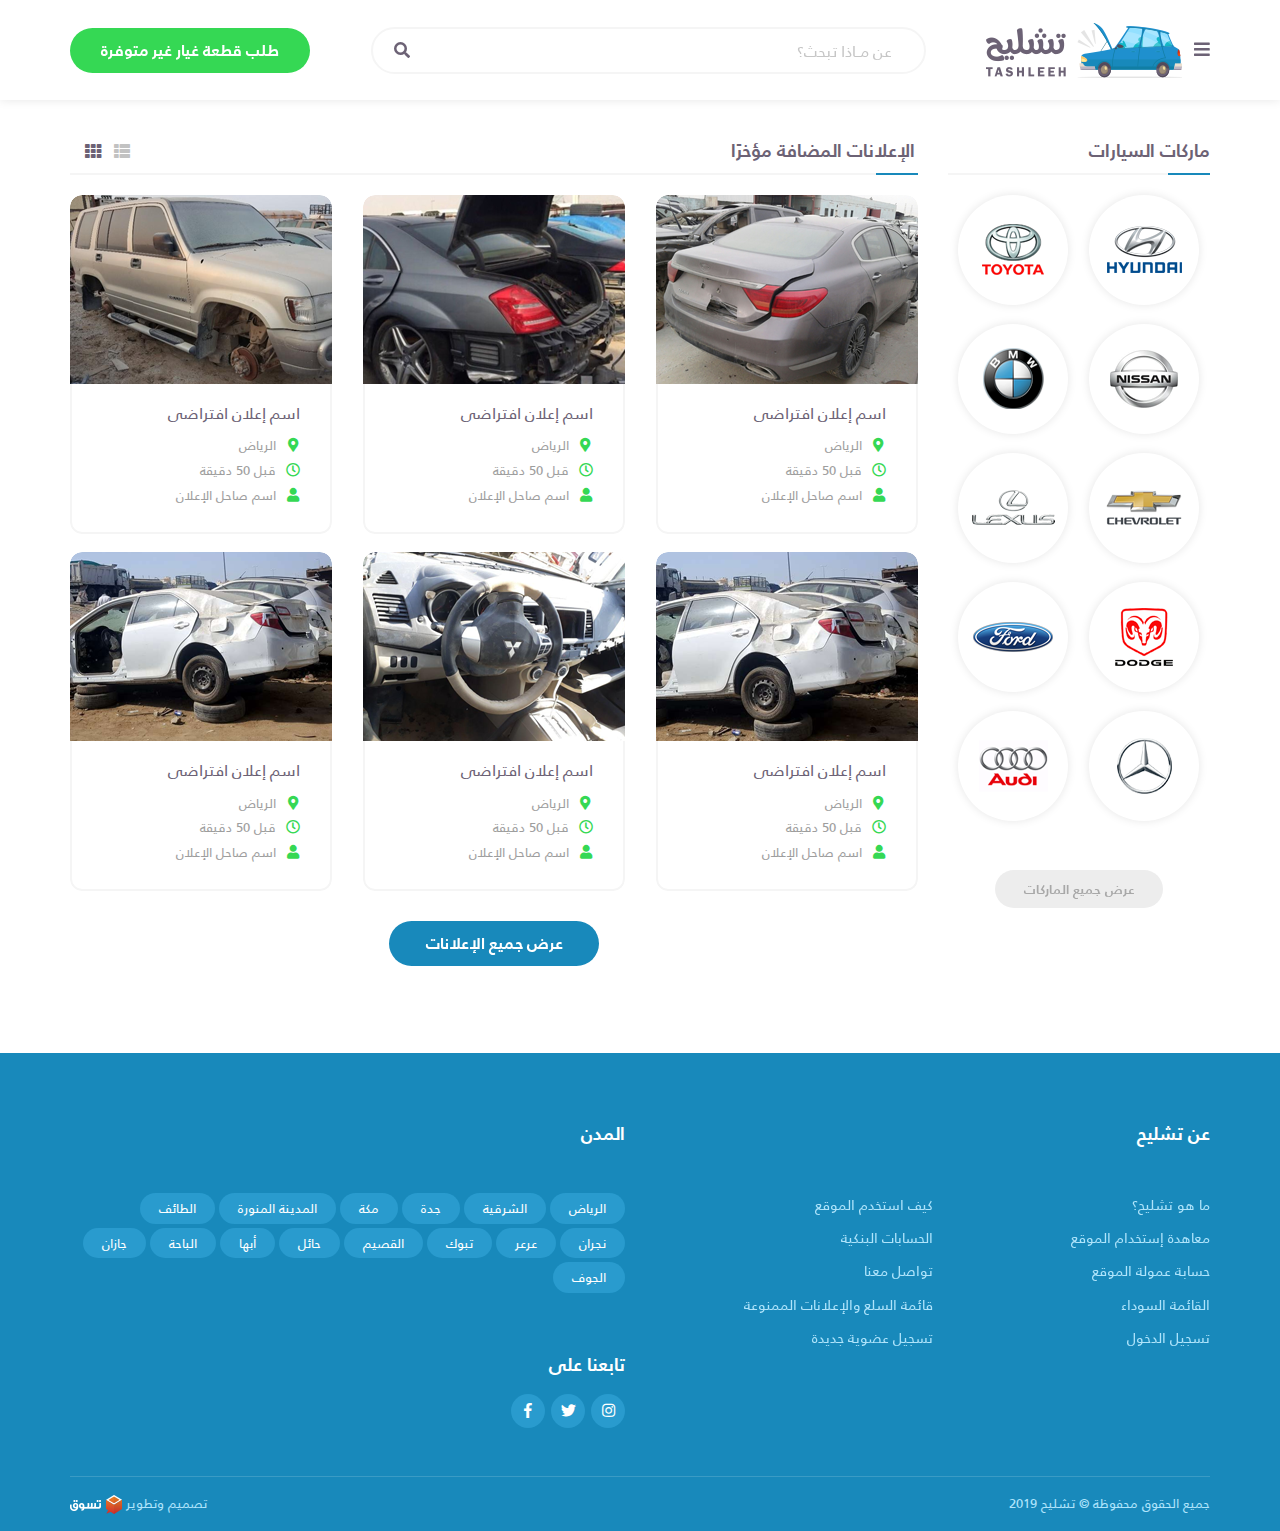
<file: index.html>
<!DOCTYPE html>
<html>

<head>
  <meta charset="UTF-8" />
  <meta name="viewport" content="width=device-width, initial-scale=1, shrink-to-fit=no" />
  <title>Tashleeh</title>
  <link rel="stylesheet" href="css/bootstrap.min.css" />
  <link rel="stylesheet" href="css/owl.carousel.min.css" />
  <link rel="stylesheet" href="css/owl.theme.default.min.css" />
  <link rel="stylesheet" href="css/hover-min.css" />
  <link rel="stylesheet" href="css/bootstrap.min.css" />
  <link rel="stylesheet" href="css/bootstrap-rtl.min.css" />
  <link rel="stylesheet" href="fonts/fontawesome/css/all.min.css" />
  <link rel="stylesheet" href="css/main.css" />
</head>

<body>
  <!-- Start Header -->
  <div class="nav">
    <div class="container">
      <div class="head">
        <div class="right-nav">
          <div><i class="fas fa-bars menubtn"></i></div>
          <a href="#"><img src="images/logo.png" alt="logo" class="logo"></a>
        </div>
        <i class="fas fa-search searchbtn"></i>
        <form class="search">
          <div class="input-group search-container">
            <input type="text" class="search-input" placeholder="عن مــاذا تبحث؟">
            <button class="input-group-prepend search-btn">
              <i class="fas fa-search"></i>
            </button>
          </div>
        </form>
        <div class="order">
          <a href="#" class="order-btn">طلب قطعة غيار غير متوفرة</a>
        </div>
      </div>
    </div>
  </div>
  <!-- End Header -->

  <!-- Start Body -->
  <div class="site">
    <div class="container">
      <div class="row">
        <div class="col-md-3">
          <div class="brands">
            <h3>ماركات السيارات</h3>
            <div class="brands-item">
              <div class="brand">
                <a href="#"> <img src="images/brand1.png" class="img-responsive brand-img"></a>
              </div>
              <div class="brand c2">
                <a href="#"> <img src="images/brand2.png" class="img-responsive brand-img"></a>
              </div>
              <div class="brand">
                <a href="#"> <img src="images/brand3.png" class="img-responsive brand-img"></a>
              </div>
              <div class="brand c2">
                <a href="#"> <img src="images/brand4.png" class="img-responsive brand-img"></a>
              </div>
              <div class="brand">
                <a href="#"> <img src="images/brand5.png" class="img-responsive brand-img"></a>
              </div>
              <div class="brand c2">
                <a href="#"> <img src="images/brand6.png" class="img-responsive brand-img"></a>
              </div>
              <div class="brand">
                <a href="#"> <img src="images/brand7.png" class="img-responsive brand-img"></a>
              </div>
              <div class="brand c2">
                <a href="#"> <img src="images/brand8.png" class="img-responsive brand-img"></a>
              </div>
              <div class="brand">
                <a href="#"> <img src="images/brand9.png" class="img-responsive brand-img"></a>
              </div>
              <div class="brand c2">
                <a href="#"> <img src="images/brand10.png" class="img-responsive brand-img"></a>
              </div>
            </div>
            <a href="#" class="barnds-btn">عرض جميع الماركات</a>
          </div>
        </div>
        <div class="col-md-9">
          <div class="advs">
            <h3>الإعلانات المضافة مؤخرًا <span class="wtd"><i class="fas fa-th-list list"></i><i
                  class="fas fa-th grid active"></i></span></h3>
            <div class="advs-item">
              <div class="adv">
                <a href="#" class="flexc">
                  <div class="image"><img src="images/img1.png" class="img-responsive"></div>
                  <div class="info">
                    <h4>اسم إعلان افتراضى</h4>
                    <p><i class="fas fa-map-marker-alt infoico"></i>الرياض</p>
                    <p><i class="far fa-clock infoico"></i>قبل 50 دقيقة</p>
                    <p><i class="fas fa-user infoico"></i>اسم صاحل الإعلان</p>
                  </div>
                </a>
              </div>
              <div class="adv">
                <a href="#" class="flexc">
                  <div class="image"><img src="images/img2.png" class="img-responsive"></div>
                  <div class="info">
                    <h4>اسم إعلان افتراضى</h4>
                    <p><i class="fas fa-map-marker-alt infoico"></i>الرياض</p>
                    <p><i class="far fa-clock infoico"></i>قبل 50 دقيقة</p>
                    <p><i class="fas fa-user infoico"></i>اسم صاحل الإعلان</p>
                  </div>
                </a>
              </div>
              <div class="adv last">
                <a href="#" class="flexc">
                  <div class="image"><img src="images/img3.png" class="img-responsive"></div>
                  <div class="info">
                    <h4>اسم إعلان افتراضى</h4>
                    <p><i class="fas fa-map-marker-alt infoico"></i>الرياض</p>
                    <p><i class="far fa-clock infoico"></i>قبل 50 دقيقة</p>
                    <p><i class="fas fa-user infoico"></i>اسم صاحل الإعلان</p>
                  </div>
                </a>
              </div>
              <div class="adv">
                <a href="#" class="flexc">
                  <div class="image"><img src="images/img4.png" class="img-responsive"></div>
                  <div class="info">
                    <h4>اسم إعلان افتراضى</h4>
                    <p><i class="fas fa-map-marker-alt infoico"></i>الرياض</p>
                    <p><i class="far fa-clock infoico"></i>قبل 50 دقيقة</p>
                    <p><i class="fas fa-user infoico"></i>اسم صاحل الإعلان</p>
                  </div>
                </a>
              </div>
              <div class="adv">
                <a href="#" class="flexc">
                  <div class="image"><img src="images/img5.png" class="img-responsive"></div>
                  <div class="info">
                    <h4>اسم إعلان افتراضى</h4>
                    <p><i class="fas fa-map-marker-alt infoico"></i>الرياض</p>
                    <p><i class="far fa-clock infoico"></i>قبل 50 دقيقة</p>
                    <p><i class="fas fa-user infoico"></i>اسم صاحل الإعلان</p>
                  </div>
                </a>
              </div>
              <div class="adv last">
                <a href="#" class="flexc">
                  <div class="image"><img src="images/img6.png" class="img-responsive"></div>
                  <div class="info">
                    <h4>اسم إعلان افتراضى</h4>
                    <p><i class="fas fa-map-marker-alt infoico"></i>الرياض</p>
                    <p><i class="far fa-clock infoico"></i>قبل 50 دقيقة</p>
                    <p><i class="fas fa-user infoico"></i>اسم صاحل الإعلان</p>
                  </div>
                </a>
              </div>
            </div>
            <a href="#" class="showbtn">عرض جميع الإعلانات</a>
          </div>
        </div>
      </div>
    </div>
  </div>
  <!-- End Body -->

  <!-- Start Footer -->
  <div class="foot">
    <div class="container">
      <div class="bord">
        <div class="row">
          <div class=" col-md-6 col-xs-12">
            <div class="nav-foot">
              <h3 class="aboutheader">عن تشليح</h3>
              <div class="about">
                <ul class="links list-unstyled">
                  <li><a href="#" class="link hvr-backward">ما هو تشليح؟</a></li>
                  <li><a href="#" class="link hvr-backward">كيف استخدم الموقع</a></li>
                  <li><a href="#" class="link hvr-backward">معاهدة إستخدام الموقع</a></li>
                  <li><a href="#" class="link hvr-backward">الحسابات البنكية</a></li>
                  <li><a href="#" class="link hvr-backward">حسابة عمولة الموقع</a></li>
                  <li><a href="#" class="link hvr-backward">تواصل معنا</a></li>
                  <li><a href="#" class="link hvr-backward">القائمة السوداء</a></li>
                  <li><a href="#" class="link hvr-backward">قائمة السلع والإعلانات الممنوعة</a></li>
                  <li><a href="#" class="link hvr-backward">تسجيل الدخول</a></li>
                  <li><a href="#" class="link hvr-backward">تسجيل عضوية جديدة</a></li>
                </ul>
              </div>
            </div>
          </div>

          <div class="col-md-6 col-xs-12">
            <h3>المدن</h3>
            <div class="cities">
              <a href="#" class="city">الرياض</a>
              <a href="#" class="city">الشرقية</a>
              <a href="#" class="city">جدة</a>
              <a href="#" class="city">مكة</a>
              <a href="#" class="city">المدينة المنورة</a>
              <a href="#" class="city">الطائف</a>
              <a href="#" class="city">نجران</a>
              <a href="#" class="city">عرعر</a>
              <a href="#" class="city">تبوك</a>
              <a href="#" class="city">القصيم</a>
              <a href="#" class="city">حائل</a>
              <a href="#" class="city">أبها</a>
              <a href="#" class="city">الباحة</a>
              <a href="#" class="city">جازان</a>
              <a href="#" class="city">الجوف</a>
            </div>
            <div class="social">
              <h3 class="social-header">تابعنا على</h3>
              <a href="#"><i class="fab fa-instagram social-link"></i></a>
              <a href="#"><i class="fab fa-twitter social-link"></i></a>
              <a href="#"><i class="fab fa-facebook-f social-link"></i></a>
            </div>
          </div>
        </div>
      </div>
      <div class="copyrights">
        <div class="copy">جميع الحقوق محفوظة © تشليح 2019</div>
        <div class="logo">تصميم وتطوير <a href="#"><img src="images/tasawk.png" alt=""></a></div>
      </div>
    </div>
  </div>
  <!-- End Footer -->


  <!-- Start Side Menu -->
  <div class="menu-nav">
  </div>
  <div class="side-menu">
    <div class="top">
      <a href="index-en.html"><img src="images/lang-en.jpg" alt="" class="lang"></a>
      <i class="fas fa-times-circle close"></i>
    </div>
    <ul class="links list-unstyled">
      <li><a href="#" class="link">الرئيسية</a></li>
      <li><a href="#" class="link">ما هو تشليح؟</a></li>
      <li>
        <a href="#" class="link drop accordion">ماركات السيارات </a>
        <div class="panel">
          <ul class="droplinks list-unstyled">
            <li><a href="#" class="link dropitem">مرسيدس</a></li>
            <li><a href="#" class="link dropitem">هيونداي</a></li>
            <li><a href="#" class="link dropitem">بي إم دبليو</a></li>
          </ul>
        </div>

      </li>
      <li><a href="#" class="link">كيف استخدم الموقع؟</a></li>
      <li><a href="#" class="link">حاسبة عمولة الموقع</a></li>
      <li><a href="#" class="link">تواصل معنا</a></li>
    </ul>
    <div class="order">
      <a href="#" class="order-btn">طلب قطعة غيار غير متوفرة</a>
    </div>
    <button class="log">تسجيل الدخول</button>
    <button class="sign">تـسجيل عضوية جديدة</button>
  </div>
  <!-- End Side Menu -->

  <div class="over">
    <i class="fas fa-times-circle closebtn"></i>
    <form class="search xs-search">
      <div class="input-group search-container">
        <input type="text" class="search-input" placeholder="عن مــاذا تبحث؟">
        <button class="input-group-prepend search-btn">
          <i class="fas fa-search"></i>
        </button>
      </div>
    </form>
  </div>

  <script src="js/jquery-3.3.1.min.js"></script>
  <script src="js/owl.carousel.min.js"></script>
  <script src="js/bootstrap.min.js"></script>
  <script src="js/main.js"></script>
</body>

</html>
</file>
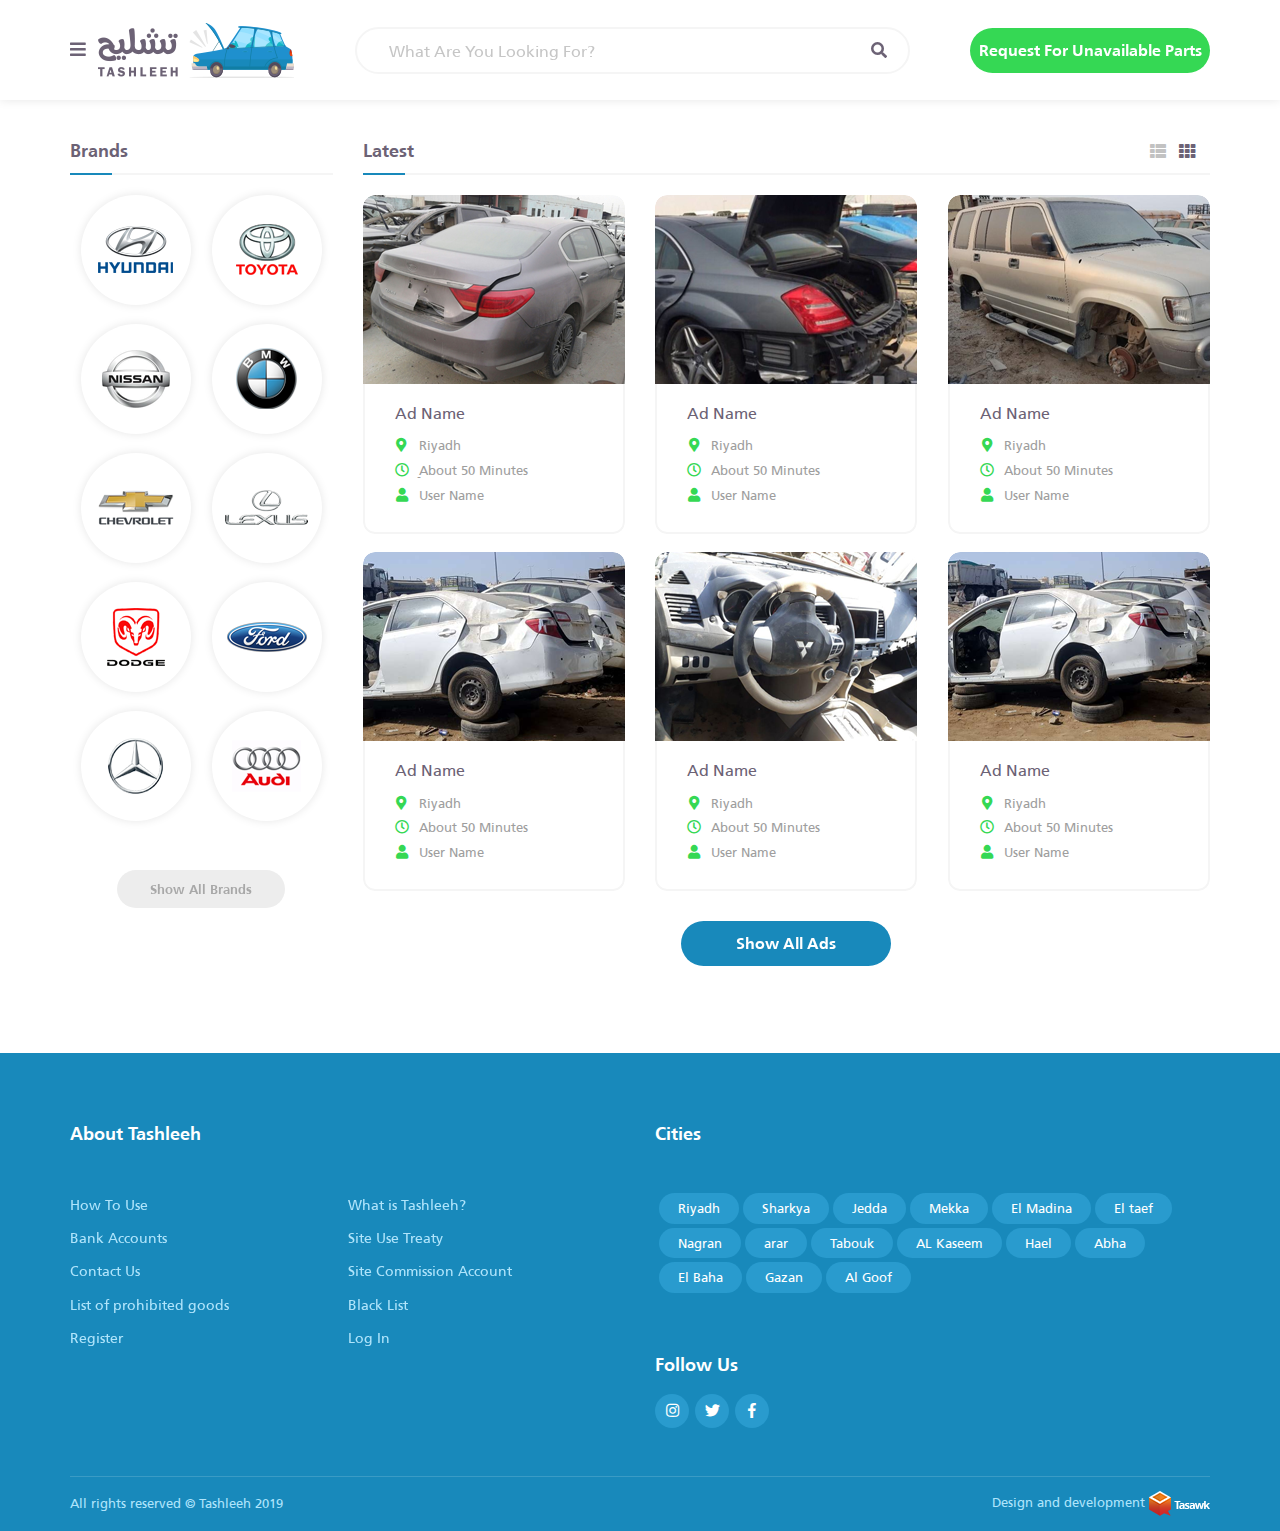
<file: index-en.html>
<!DOCTYPE html>
<html>

<head>
  <meta charset="UTF-8" />
  <meta name="viewport" content="width=device-width, initial-scale=1, shrink-to-fit=no" />
  <title>Tashleeh</title>
  <link rel="stylesheet" href="css/bootstrap.min.css" />
  <link rel="stylesheet" href="css/owl.carousel.min.css" />
  <link rel="stylesheet" href="css/owl.theme.default.min.css" />
  <link rel="stylesheet" href="css/hover-min.css" />
  <link rel="stylesheet" href="css/bootstrap.min.css" />
  <link rel="stylesheet" href="fonts/fontawesome/css/all.min.css" />
  <link rel="stylesheet" href="css/main.css" />
  <link rel="stylesheet" href="css/main-en.css" />
</head>

<body>
  <!-- Start Header -->
  <div class="nav">
    <div class="container">
      <div class="head">
        <div class="right-nav">
          <div><i class="fas fa-bars menubtn"></i></div>
          <a href="#"><img src="images/logo.png" alt="logo" class="logo"></a>
        </div>
        <i class="fas fa-search searchbtn"></i>
        <form class="search">
          <div class="input-group search-container">
            <input type="text" class="search-input" placeholder="What Are You Looking For?">
            <button class="input-group-prepend search-btn">
              <i class="fas fa-search"></i>
            </button>
          </div>
        </form>
        <div class="order">
          <a href="#" class="order-btn">Request For Unavailable Parts</a>
        </div>
      </div>
    </div>
  </div>
  <!-- End Header -->

  <!-- Start Body -->
  <div class="site">
    <div class="container">
      <div class="row">
        <div class="col-md-3">
          <div class="brands">
            <h3>Brands</h3>
            <div class="brands-item">
              <div class="brand">
                <a href="#"> <img src="images/brand1.png" class="img-responsive brand-img"></a>
              </div>
              <div class="brand c2">
                <a href="#"> <img src="images/brand2.png" class="img-responsive brand-img"></a>
              </div>
              <div class="brand">
                <a href="#"> <img src="images/brand3.png" class="img-responsive brand-img"></a>
              </div>
              <div class="brand c2">
                <a href="#"> <img src="images/brand4.png" class="img-responsive brand-img"></a>
              </div>
              <div class="brand">
                <a href="#"> <img src="images/brand5.png" class="img-responsive brand-img"></a>
              </div>
              <div class="brand c2">
                <a href="#"> <img src="images/brand6.png" class="img-responsive brand-img"></a>
              </div>
              <div class="brand">
                <a href="#"> <img src="images/brand7.png" class="img-responsive brand-img"></a>
              </div>
              <div class="brand c2">
                <a href="#"> <img src="images/brand8.png" class="img-responsive brand-img"></a>
              </div>
              <div class="brand">
                <a href="#"> <img src="images/brand9.png" class="img-responsive brand-img"></a>
              </div>
              <div class="brand c2">
                <a href="#"> <img src="images/brand10.png" class="img-responsive brand-img"></a>
              </div>
            </div>
            <a href="#" class="barnds-btn">Show All Brands</a>
          </div>
        </div>
        <div class="col-md-9">
          <div class="advs">
            <h3>Latest <span class="wtd"><i class="fas fa-th-list list"></i><i class="fas fa-th grid active"></i></span>
            </h3>
            <div class="advs-item">
              <div class="adv">
                <a href="#" class="flexc">
                  <div class="image"><img src="images/img1.png" class="img-responsive"></div>
                  <div class="info">
                    <h4>Ad Name</h4>
                    <p><i class="fas fa-map-marker-alt infoico"></i>Riyadh</p>
                    <p><i class="far fa-clock infoico"></i>ِAbout 50 Minutes</p>
                    <p><i class="fas fa-user infoico"></i>User Name</p>
                  </div>
                </a>
              </div>
              <div class="adv">
                <a href="#" class="flexc">
                  <div class="image"><img src="images/img2.png" class="img-responsive"></div>
                  <div class="info">
                    <h4>Ad Name</h4>
                    <p><i class="fas fa-map-marker-alt infoico"></i>Riyadh</p>
                    <p><i class="far fa-clock infoico"></i>About 50 Minutes</p>
                    <p><i class="fas fa-user infoico"></i>User Name</p>
                  </div>
                </a>
              </div>
              <div class="adv last">
                <a href="#" class="flexc">
                  <div class="image"><img src="images/img3.png" class="img-responsive"></div>
                  <div class="info">
                    <h4>Ad Name</h4>
                    <p><i class="fas fa-map-marker-alt infoico"></i>Riyadh</p>
                    <p><i class="far fa-clock infoico"></i>About 50 Minutes</p>
                    <p><i class="fas fa-user infoico"></i>User Name</p>
                  </div>
                </a>
              </div>
              <div class="adv">
                <a href="#" class="flexc">
                  <div class="image"><img src="images/img4.png" class="img-responsive"></div>
                  <div class="info">
                    <h4>Ad Name</h4>
                    <p><i class="fas fa-map-marker-alt infoico"></i>Riyadh</p>
                    <p><i class="far fa-clock infoico"></i>About 50 Minutes</p>
                    <p><i class="fas fa-user infoico"></i>User Name</p>
                  </div>
                </a>
              </div>
              <div class="adv">
                <a href="#" class="flexc">
                  <div class="image"><img src="images/img5.png" class="img-responsive"></div>
                  <div class="info">
                    <h4>Ad Name</h4>
                    <p><i class="fas fa-map-marker-alt infoico"></i>Riyadh</p>
                    <p><i class="far fa-clock infoico"></i>About 50 Minutes</p>
                    <p><i class="fas fa-user infoico"></i>User Name</p>
                  </div>
                </a>
              </div>
              <div class="adv last">
                <a href="#" class="flexc">
                  <div class="image"><img src="images/img6.png" class="img-responsive"></div>
                  <div class="info">
                    <h4>Ad Name</h4>
                    <p><i class="fas fa-map-marker-alt infoico"></i>Riyadh</p>
                    <p><i class="far fa-clock infoico"></i>About 50 Minutes</p>
                    <p><i class="fas fa-user infoico"></i>User Name</p>
                  </div>
                </a>
              </div>
            </div>
            <a href="#" class="showbtn">Show All Ads</a>
          </div>
        </div>
      </div>
    </div>
  </div>
  <!-- End Body -->

  <!-- Start Footer -->
  <div class="foot">
    <div class="container">
      <div class="bord">
        <div class="row">
          <div class=" col-md-6 col-xs-12">
            <div class="nav-foot">
              <h3 class="aboutheader">About Tashleeh</h3>
              <div class="about">
                <ul class="links list-unstyled">
                  <li><a href="#" class="link hvr-forward">What is Tashleeh? </a></li>
                  <li><a href="#" class="link hvr-forward">How To Use</a></li>
                  <li><a href="#" class="link hvr-forward">Site Use Treaty</a></li>
                  <li><a href="#" class="link hvr-forward">Bank Accounts</a></li>
                  <li><a href="#" class="link hvr-forward">Site Commission Account</a></li>
                  <li><a href="#" class="link hvr-forward">Contact Us</a></li>
                  <li><a href="#" class="link hvr-forward">Black List</a></li>
                  <li><a href="#" class="link hvr-forward">List of prohibited goods</a></li>
                  <li><a href="#" class="link hvr-forward">Log In</a></li>
                  <li><a href="#" class="link hvr-forward">Register</a></li>
                </ul>
              </div>
            </div>
          </div>
          <div class="col-md-6 col-xs-12">
            <h3>Cities</h3>
            <div class="cities">
              <a href="#" class="city">Riyadh</a>
              <a href="#" class="city">Sharkya</a>
              <a href="#" class="city">Jedda</a>
              <a href="#" class="city">Mekka</a>
              <a href="#" class="city">El Madina</a>
              <a href="#" class="city">El taef</a>
              <a href="#" class="city">Nagran</a>
              <a href="#" class="city">arar</a>
              <a href="#" class="city">Tabouk</a>
              <a href="#" class="city">AL Kaseem</a>
              <a href="#" class="city">Hael</a>
              <a href="#" class="city">Abha</a>
              <a href="#" class="city">El Baha</a>
              <a href="#" class="city">Gazan</a>
              <a href="#" class="city">Al Goof</a>
            </div>
            <div class="social">
              <h3 class="social-header">Follow Us</h3>
              <a href="#"><i class="fab fa-instagram social-link"></i></a>
              <a href="#"><i class="fab fa-twitter social-link"></i></a>
              <a href="#"><i class="fab fa-facebook-f social-link"></i></a>
            </div>
          </div>
        </div>
      </div>
      <div class="copyrights">
        <div class="copy">All rights reserved © Tashleeh 2019</div>
        <div class="logo">Design and development <a href="#"><img src="images/tasawk-en.png" alt=""></a></div>
      </div>
    </div>
  </div>
  <!-- End Footer -->


  <div class="menu-nav">
  </div>
  <div class="side-menu">
    <div class="top">
      <a href="index.html"><img src="images/lang-ar.png" alt="" class="lang"></a>
      <i class="fas fa-times-circle close"></i>
    </div>
    <ul class="links list-unstyled">
      <li><a href="#" class="link">Home</a></li>
      <li><a href="#" class="link">What is Tashleeh?</a></li>
      <li>
        <a href="#" class="link drop accordion">Brands </a>
        <div class="panel">
          <ul class="droplinks list-unstyled">
            <li><a href="#" class="link dropitem">Merceeds</a></li>
            <li><a href="#" class="link dropitem">Houyndai</a></li>
            <li><a href="#" class="link dropitem">BMW</a></li>
          </ul>
        </div>

      </li>

      <li><a href="#" class="link">How To Use</a></li>
      <li><a href="#" class="link">Site Use Treaty</a></li>
      <li><a href="#" class="link">Contact Us</a></li>
    </ul>
    <div class="order">
      <a href="#" class="order-btn">Request For Unavailable Parts</a>
    </div>
    <button class="log">Log In</button>
    <button class="sign">Register</button>
  </div>


  <div class="over">
    <i class="fas fa-times-circle closebtn"></i>
    <form class="search xs-search">
      <div class="input-group search-container">
        <input type="text" class="search-input" placeholder="What Are You Looking For?">
        <button class="input-group-prepend search-btn">
          <i class="fas fa-search"></i>
        </button>
      </div>
    </form>
  </div>

  <script src="js/jquery-3.3.1.min.js"></script>
  <script src="js/owl.carousel.min.js"></script>
  <script src="js/bootstrap.min.js"></script>
  <script src="js/main.js"></script>
</body>

</html>
</file>
<file: css/main.css>
@font-face {
  font-family: 'roman';
  src: url("../fonts/frutiger/FrutigerLTArabic-55Roman.ttf"); }
@font-face {
  font-family: 'light';
  src: url("../fonts/frutiger/FrutigerLTArabic-45Light.ttf"); }
@font-face {
  font-family: 'bold';
  src: url("../fonts/frutiger/FrutigerLTArabic-65Bold.ttf"); }
@font-face {
  font-family: 'black';
  src: url("../fonts/frutiger/FrutigerLTArabic-75Black.ttf"); }
body {
  font-family: roman; }

.container {
  max-width: 1170px; }

a {
  text-decoration: none;
  margin: 0;
  padding: 0; }
  a:hover {
    text-decoration: none; }
  a:active {
    text-decoration: none; }
  a:focus {
    text-decoration: none; }

input,
button,
textarea,
.btn {
  outline: none;
  box-shadow: none;
  border: none;
  text-decoration: none;
  padding: 0;
  margin: 0; }
  input:focus,
  button:focus,
  textarea:focus,
  .btn:focus {
    text-decoration: none;
    outline: none;
    box-shadow: none;
    border: none; }
  input:hover,
  button:hover,
  textarea:hover,
  .btn:hover {
    text-decoration: none;
    outline: none;
    box-shadow: none;
    border: none; }

ul,
ol,
li,
p,
h1,
h3,
h4 {
  margin: 0;
  padding: 0; }

body {
  direction: rtl; }

/* Start Header */
.nav {
  padding: 23px 0 22px;
  box-shadow: 0px 0px 10px 0px rgba(22, 22, 22, 0.1);
  margin-bottom: 40px;
  position: fixed;
  width: 100%;
  z-index: 8;
  background-color: #fff; }
  .nav .head {
    display: flex;
    justify-content: space-between;
    align-items: center; }
  .nav .right-nav {
    display: flex;
    align-items: center; }
  .nav .menubtn {
    margin-left: 12px;
    font-size: 18px;
    color: #6c6275;
    cursor: pointer;
    -moz-transition: all 0.3s ease-in-out;
    -o-transition: all 0.3s ease-in-out;
    -webkit-transition: all 0.3s ease-in-out;
    transition: all 0.3s ease-in-out; }
    .nav .menubtn:hover {
      color: #35d854; }
    @media (max-width: 991px) {
      .nav .menubtn {
        font-size: 20px; } }
  .nav .searchbtn {
    font-size: 20px;
    color: #6c6275;
    cursor: pointer;
    -moz-transition: all 0.3s ease-in-out;
    -o-transition: all 0.3s ease-in-out;
    -webkit-transition: all 0.3s ease-in-out;
    transition: all 0.3s ease-in-out;
    display: none; }
    @media (max-width: 991px) {
      .nav .searchbtn {
        display: block; } }
  .nav .search {
    width: 555px;
    height: 47px; }
    @media (min-width: 992px) and (max-width: 1199px) {
      .nav .search {
        width: 500px; } }
    @media (max-width: 991px) {
      .nav .search {
        display: none; } }
  .nav .search-container {
    width: 100%;
    height: 100%; }
  .nav .search-input {
    width: 100%;
    height: 47px;
    padding: 0 32px;
    position: relative;
    border: 2px solid #f5f5f5;
    border-radius: 25px;
    color: #c6c6c6;
    font-size: 16px;
    -moz-transition: all 0.3s ease-in-out;
    -o-transition: all 0.3s ease-in-out;
    -webkit-transition: all 0.3s ease-in-out;
    transition: all 0.3s ease-in-out; }
    .nav .search-input::placeholder {
      color: #c6c6c6;
      font-size: 16px; }
    .nav .search-input:focus {
      border-color: #1889bb; }
  .nav .search-btn {
    position: absolute;
    top: 50%;
    left: 23px;
    transform: translateY(-50%);
    background-color: transparent; }
    .nav .search-btn i {
      font-size: 16px;
      color: #6c6275;
      -moz-transition: all 0.3s ease-in-out;
      -o-transition: all 0.3s ease-in-out;
      -webkit-transition: all 0.3s ease-in-out;
      transition: all 0.3s ease-in-out; }
      .nav .search-btn i:hover {
        color: #1889bb; }
  @media (max-width: 991px) {
    .nav .order {
      display: none; } }
  .nav .order-btn {
    display: flex;
    justify-content: center;
    align-items: center;
    font-size: 16px;
    font-family: bold;
    width: 240px;
    height: 45px;
    color: #fff;
    background-color: #35d854;
    border-radius: 25px;
    margin: auto;
    vertical-align: middle;
    -webkit-transform: perspective(1px) translateZ(0);
    transform: perspective(1px) translateZ(0);
    transition-property: color;
    transition-duration: 0.3s; }
    @media (min-width: 992px) and (max-width: 1199px) {
      .nav .order-btn {
        width: 200px; } }
    @media (max-width: 767px) {
      .nav .order-btn {
        display: none; } }
    .nav .order-btn:before {
      content: "";
      position: absolute;
      z-index: -1;
      top: 0;
      left: 0;
      right: 0;
      bottom: 0;
      background: #1889bb;
      border-radius: 25px;
      -webkit-transform: scale(0);
      -ms-transform: scale(0);
      transform: scale(0);
      -moz-transition: -webkit-transform 0.3s ease-out;
      -o-transition: -webkit-transform 0.3s ease-out;
      -webkit-transition: -webkit-transform 0.3s ease-out;
      transition: -webkit-transform 0.3s ease-out;
      -moz-transition: transform 0.3s ease-out;
      -o-transition: transform 0.3s ease-out;
      -webkit-transition: transform 0.3s ease-out;
      transition: transform 0.3s ease-out; }
    .nav .order-btn:hover {
      border-color: #1889bb !important; }
      .nav .order-btn:hover:before {
        -webkit-transform: scale(1);
        transform: scale(1); }
    .nav .order-btn:focus {
      border-color: #1889bb !important; }
      .nav .order-btn:focus:before {
        -webkit-transform: scale(1);
        transform: scale(1); }
    .nav .order-btn:active {
      border-color: #1889bb !important; }
      .nav .order-btn:active:before {
        -webkit-transform: scale(1);
        transform: scale(1); }

/* End Header */
/* Start Brands */
.site {
  padding-top: 140px; }

.brands {
  text-align: center; }
  .brands h3 {
    font-size: 18px;
    font-family: bold;
    color: #6c6275;
    border-bottom: 2px solid #f5f5f5;
    padding: 0 0 13px;
    position: relative;
    margin: 0 0 20px;
    text-align: right; }
    .brands h3:after {
      content: '';
      display: block;
      width: 42px;
      height: 2px;
      background-color: #1889bb;
      position: absolute;
      bottom: -2px; }
  .brands .brand-slider {
    display: none; }
    @media (max-width: 991px) {
      .brands .brand-slider {
        display: block; } }
  .brands .brands-item {
    display: flex;
    justify-content: space-around;
    flex-wrap: wrap; }
  .brands .brand {
    border-radius: 50%;
    box-shadow: 0px 0px 10px 0px rgba(22, 22, 22, 0.1);
    width: 110px;
    height: 110px;
    display: flex;
    justify-content: center;
    align-items: center;
    overflow: hidden;
    margin: 0 auto 19px; }
  .brands .brand-img {
    -moz-transition: all 0.3s ease-in-out;
    -o-transition: all 0.3s ease-in-out;
    -webkit-transition: all 0.3s ease-in-out;
    transition: all 0.3s ease-in-out; }
    .brands .brand-img:hover {
      transform: scale(1.1); }
  .brands .barnds-btn {
    background-color: #ededed;
    font-size: 13px;
    font-family: bold;
    color: #a8a8a8;
    border-radius: 25px;
    margin: 30px auto;
    width: 168px;
    height: 38px;
    display: flex;
    justify-content: center;
    align-items: center;
    vertical-align: middle;
    -webkit-transform: perspective(1px) translateZ(0);
    transform: perspective(1px) translateZ(0);
    transition-property: color;
    transition-duration: 0.3s; }
    .brands .barnds-btn:before {
      content: "";
      position: absolute;
      z-index: -1;
      top: 0;
      left: 0;
      right: 0;
      bottom: 0;
      background: #35d854;
      border-radius: 25px;
      -webkit-transform: scale(0);
      -ms-transform: scale(0);
      transform: scale(0);
      -moz-transition: -webkit-transform 0.3s ease-out;
      -o-transition: -webkit-transform 0.3s ease-out;
      -webkit-transition: -webkit-transform 0.3s ease-out;
      transition: -webkit-transform 0.3s ease-out;
      -moz-transition: transform 0.3s ease-out;
      -o-transition: transform 0.3s ease-out;
      -webkit-transition: transform 0.3s ease-out;
      transition: transform 0.3s ease-out; }
    .brands .barnds-btn:hover {
      border-color: #35d854 !important;
      color: #fff; }
      .brands .barnds-btn:hover:before {
        -webkit-transform: scale(1);
        transform: scale(1); }
    .brands .barnds-btn:focus {
      border-color: #35d854 !important;
      color: #fff; }
      .brands .barnds-btn:focus:before {
        -webkit-transform: scale(1);
        transform: scale(1); }
    .brands .barnds-btn:active {
      border-color: #35d854 !important;
      color: #fff; }
      .brands .barnds-btn:active:before {
        -webkit-transform: scale(1);
        transform: scale(1); }

/* End Brands */
/* Start Ads */
.advs h3 {
  font-size: 18px;
  font-family: bold;
  color: #6c6275;
  border-bottom: 2px solid #f5f5f5;
  padding: 0 3px 13px 15px;
  position: relative;
  margin: 0 0 20px;
  text-align: right;
  display: flex;
  justify-content: space-between;
  align-items: center; }
  .advs h3:after {
    content: '';
    display: block;
    width: 42px;
    height: 2px;
    background-color: #1889bb;
    position: absolute;
    bottom: -2px;
    right: 0; }
.advs .wtd i {
  cursor: pointer;
  font-size: 16px;
  color: #c2c2c2;
  -moz-transition: all 0.3s ease-in-out;
  -o-transition: all 0.3s ease-in-out;
  -webkit-transition: all 0.3s ease-in-out;
  transition: all 0.3s ease-in-out; }
  @media (max-width: 767px) {
    .advs .wtd i {
      display: none; } }
  .advs .wtd i:hover {
    color: #6c6275; }
  .advs .wtd i.list {
    margin-left: 13px; }
  .advs .wtd i.active {
    color: #6c6275; }
.advs .advs-item {
  display: flex;
  flex-wrap: wrap;
  margin-bottom: 12px;
  justify-content: space-between; }
  @media (max-width: 991px) {
    .advs .advs-item {
      justify-content: space-around; } }
.advs .adv {
  border-radius: 12px;
  margin-bottom: 18px;
  overflow: hidden; }
  .advs .adv.last {
    margin-left: 0; }
.advs .advlist {
  width: 100%;
  margin-left: 0; }
  @media (max-width: 767px) {
    .advs .advlist {
      width: auto; } }
.advs .flexc {
  display: flex;
  flex-direction: column; }
  .advs .flexc:hover img {
    transform: scale(1.1); }
.advs .flexr {
  flex-direction: row; }
  @media (max-width: 767px) {
    .advs .flexr {
      flex-direction: column; } }
  .advs .flexr img {
    border-bottom-right-radius: 12px;
    border-top-right-radius: 12px; }
.advs .image {
  overflow: hidden; }
.advs img {
  border-top-left-radius: 12px;
  border-top-right-radius: 12px;
  -moz-transition: all 0.5s ease-in-out;
  -o-transition: all 0.5s ease-in-out;
  -webkit-transition: all 0.5s ease-in-out;
  transition: all 0.5s ease-in-out; }
  .advs img:hover {
    transform: scale(1.1); }
.advs .info {
  border: 2px solid #f5f5f5;
  border-top: none;
  border-bottom-left-radius: 12px;
  border-bottom-right-radius: 12px;
  padding: 0 30px 22px; }
.advs .infolist {
  border: 2px solid #f5f5f5;
  border-right: none;
  border-top-left-radius: 12px;
  border-bottom-left-radius: 12px;
  border-bottom-right-radius: 0;
  width: 100%; }
.advs h4 {
  margin: 20px 0 15px;
  font-size: 16px;
  color: #6c6275; }
.advs p {
  font-size: 13px;
  color: #9e9e9e;
  margin-bottom: 6px; }
.advs i.infoico {
  margin-left: 10px;
  color: #35d854;
  width: 14px;
  height: 14px;
  font-size: 14px;
  text-align: center; }
.advs .showbtn {
  display: flex;
  justify-content: center;
  align-items: center;
  font-size: 16px;
  font-family: bold;
  width: 210px;
  height: 45px;
  color: #fff;
  background-color: #1889bb;
  border-radius: 25px;
  margin: auto;
  vertical-align: middle;
  -webkit-transform: perspective(1px) translateZ(0);
  transform: perspective(1px) translateZ(0);
  transition-property: color;
  transition-duration: 0.3s; }
  .advs .showbtn:before {
    content: "";
    position: absolute;
    z-index: -1;
    top: 0;
    left: 0;
    right: 0;
    bottom: 0;
    background: #35d854;
    border-radius: 25px;
    -webkit-transform: scale(0);
    -ms-transform: scale(0);
    transform: scale(0);
    -moz-transition: -webkit-transform 0.3s ease-out;
    -o-transition: -webkit-transform 0.3s ease-out;
    -webkit-transition: -webkit-transform 0.3s ease-out;
    transition: -webkit-transform 0.3s ease-out;
    -moz-transition: transform 0.3s ease-out;
    -o-transition: transform 0.3s ease-out;
    -webkit-transition: transform 0.3s ease-out;
    transition: transform 0.3s ease-out; }
  .advs .showbtn:hover {
    border-color: #35d854 !important; }
    .advs .showbtn:hover:before {
      -webkit-transform: scale(1);
      transform: scale(1); }
  .advs .showbtn:focus {
    border-color: #35d854 !important; }
    .advs .showbtn:focus:before {
      -webkit-transform: scale(1);
      transform: scale(1); }
  .advs .showbtn:active {
    border-color: #35d854 !important; }
    .advs .showbtn:active:before {
      -webkit-transform: scale(1);
      transform: scale(1); }

/* End Ads */
/* Start Footer */
.foot {
  background-color: #1889bb;
  padding: 70px 0 0;
  margin: 87px 0 0; }
  @media (max-width: 991px) {
    .foot {
      padding: 50px 0 0;
      margin: 40px 0 0; } }
  .foot .bord {
    padding-bottom: 48px;
    border-bottom: 1px solid #3a9bc5; }
    @media (max-width: 991px) {
      .foot .bord {
        padding-bottom: 30px; } }
  @media (max-width: 991px) {
    .foot .nav-foot {
      margin-bottom: 20px; } }
  .foot .accordion {
    cursor: pointer;
    width: 100%;
    transition: 0.4s; }
    .foot .accordion:after {
      content: '\002B';
      color: #777;
      margin-left: 5px;
      font-size: 18px;
      color: #fff;
      font-family: bold;
      float: left; }
  .foot .active:after {
    content: "\2212"; }
  .foot .panel {
    padding: 0 18px;
    max-height: 0;
    overflow: hidden;
    transition: max-height 0.5s ease-out;
    border: none;
    box-shadow: none;
    border-radius: 0;
    background-color: transparent;
    margin-bottom: 0; }
  .foot h3 {
    font-size: 18px;
    color: #fff;
    font-family: bold;
    margin-bottom: 50px; }
    @media (max-width: 991px) {
      .foot h3 {
        margin-bottom: 25px; } }
  .foot ul.links.sec {
    margin-top: 70px; }
  @media (max-width: 991px) {
    .foot ul.links {
      margin-bottom: 35px; } }
  .foot ul li {
    width: 50%;
    float: right;
    margin-bottom: 12px;
    -moz-transition: all 0.5s ease-in-out;
    -o-transition: all 0.5s ease-in-out;
    -webkit-transition: all 0.5s ease-in-out;
    transition: all 0.5s ease-in-out; }
    @media (max-width: 991px) {
      .foot ul li {
        width: 100%;
        float: auto; } }
  .foot ul a.link {
    font-size: 14px;
    color: #afe4fb;
    -moz-transition: all 0.3s ease-in-out;
    -o-transition: all 0.3s ease-in-out;
    -webkit-transition: all 0.3s ease-in-out;
    transition: all 0.3s ease-in-out; }
    .foot ul a.link:hover {
      color: #fff; }
  .foot .cities {
    display: flex;
    flex-wrap: wrap;
    margin-bottom: 57px; }
    @media (max-width: 991px) {
      .foot .cities {
        margin-bottom: 35px; } }
  .foot .city {
    padding: 6px 19px;
    background-color: #299bce;
    color: #fff;
    font-size: 13px;
    border-radius: 25px;
    margin: 0 0 4px 4px;
    -moz-transition: all 0.5s ease-in-out;
    -o-transition: all 0.5s ease-in-out;
    -webkit-transition: all 0.5s ease-in-out;
    transition: all 0.5s ease-in-out; }
    .foot .city:hover {
      color: #299bce;
      background-color: #fff; }
  @media (max-width: 991px) {
    .foot .social {
      text-align: center; } }
  .foot .social-header {
    margin-bottom: 20px; }
  .foot .social-link {
    display: inline-flex;
    justify-content: center;
    align-items: center;
    font-size: 15px;
    width: 34px;
    height: 34px;
    border-radius: 50%;
    color: #fff;
    background-color: #299bce;
    margin-left: 2px;
    -moz-transition: all 0.3s ease-in-out;
    -o-transition: all 0.3s ease-in-out;
    -webkit-transition: all 0.3s ease-in-out;
    transition: all 0.3s ease-in-out; }
    .foot .social-link:hover {
      color: #299bce;
      background-color: #fff; }
  .foot .copyrights {
    min-height: 54px;
    display: flex;
    justify-content: space-between;
    align-items: center;
    font-size: 13px;
    color: #afe4fb; }
    @media (max-width: 991px) {
      .foot .copyrights {
        flex-direction: column;
        justify-content: space-around; } }

/* End Footer */
/* Start Menu */
.menu-nav {
  position: fixed;
  width: 100%;
  height: 100%;
  top: 0;
  left: 0;
  background-color: #6c6275;
  opacity: 0.302;
  display: none;
  z-index: 9; }

.side-menu {
  position: fixed;
  width: 280px;
  height: 100%;
  top: 0;
  background-color: #fff;
  z-index: 10;
  right: -100%; }
  .side-menu .top {
    display: flex;
    justify-content: space-between;
    align-items: center;
    padding: 24px 24px 0; }
  .side-menu .close {
    font-size: 18px;
    color: #909090;
    -moz-transition: all 0.3s ease-in-out;
    -o-transition: all 0.3s ease-in-out;
    -webkit-transition: all 0.3s ease-in-out;
    transition: all 0.3s ease-in-out;
    margin-left: 0; }
    .side-menu .close:hover {
      color: #6c6275; }
  .side-menu .links {
    padding: 0 24px;
    padding-top: 40px;
    margin-bottom: 50px; }
    @media (max-width: 991px) {
      .side-menu .links {
        padding-top: 20px;
        margin-bottom: 30px; } }
  .side-menu li {
    padding-bottom: 8px;
    border-bottom: 1px solid #ebebeb;
    margin-top: 4px; }
    @media (max-width: 991px) {
      .side-menu li {
        padding-bottom: 5px;
        margin-top: 3px; } }
    .side-menu li:last-child {
      border: none; }
    .side-menu li:first-child {
      margin-top: 0; }
  .side-menu .link {
    font-size: 16px;
    color: #6c6275;
    -moz-transition: all 0.3s ease-in-out;
    -o-transition: all 0.3s ease-in-out;
    -webkit-transition: all 0.3s ease-in-out;
    transition: all 0.3s ease-in-out; }
    .side-menu .link.dropitem {
      color: #948b9c; }
    .side-menu .link:hover {
      color: #1889bb; }
  .side-menu .droplinks {
    padding: 10px 0 7px; }
    .side-menu .droplinks li {
      border: none; }
  .side-menu .accordion {
    cursor: pointer;
    width: 100%;
    transition: 0.4s; }
    .side-menu .accordion:after {
      content: '\002B';
      margin-left: 5px;
      font-size: 18px;
      font-family: bold;
      float: left; }
  .side-menu .active:after {
    content: "\2212"; }
  .side-menu .panel {
    padding: 0 18px;
    max-height: 0;
    overflow: hidden;
    transition: max-height 0.5s ease-out;
    border: none;
    box-shadow: none;
    border-radius: 0;
    background-color: transparent;
    margin-bottom: 0; }
  .side-menu button {
    display: block;
    border-radius: 25px;
    font-size: 16px;
    font-family: bold;
    margin: auto; }
    .side-menu button.log {
      border: 2px solid #ebebeb;
      width: 241px;
      height: 47px;
      background-color: #fff;
      color: #6c6275;
      margin-bottom: 5px;
      -moz-transition: all 0.3s ease-in-out;
      -o-transition: all 0.3s ease-in-out;
      -webkit-transition: all 0.3s ease-in-out;
      transition: all 0.3s ease-in-out;
      vertical-align: middle;
      -webkit-transform: perspective(1px) translateZ(0);
      transform: perspective(1px) translateZ(0);
      transition-property: color;
      transition-duration: 0.3s; }
      .side-menu button.log:before {
        content: "";
        position: absolute;
        z-index: -1;
        top: 0;
        left: 0;
        right: 0;
        bottom: 0;
        background: #35d854;
        border-radius: 25px;
        -webkit-transform: scale(0);
        -ms-transform: scale(0);
        transform: scale(0);
        -moz-transition: -webkit-transform 0.3s ease-out;
        -o-transition: -webkit-transform 0.3s ease-out;
        -webkit-transition: -webkit-transform 0.3s ease-out;
        transition: -webkit-transform 0.3s ease-out;
        -moz-transition: transform 0.3s ease-out;
        -o-transition: transform 0.3s ease-out;
        -webkit-transition: transform 0.3s ease-out;
        transition: transform 0.3s ease-out; }
      .side-menu button.log:hover {
        border-color: #35d854 !important;
        color: #fff; }
        .side-menu button.log:hover:before {
          -webkit-transform: scale(1);
          transform: scale(1); }
      .side-menu button.log:focus {
        border-color: #35d854 !important;
        color: #fff; }
        .side-menu button.log:focus:before {
          -webkit-transform: scale(1);
          transform: scale(1); }
      .side-menu button.log:active {
        border-color: #35d854 !important;
        color: #fff; }
        .side-menu button.log:active:before {
          -webkit-transform: scale(1);
          transform: scale(1); }
    .side-menu button.sign {
      width: 241px;
      height: 47px;
      background-color: #1889bb;
      color: #ffffff;
      -moz-transition: all 0.3s ease-in-out;
      -o-transition: all 0.3s ease-in-out;
      -webkit-transition: all 0.3s ease-in-out;
      transition: all 0.3s ease-in-out;
      vertical-align: middle;
      -webkit-transform: perspective(1px) translateZ(0);
      transform: perspective(1px) translateZ(0);
      transition-property: color;
      transition-duration: 0.3s; }
      .side-menu button.sign:before {
        content: "";
        position: absolute;
        z-index: -1;
        top: 0;
        left: 0;
        right: 0;
        bottom: 0;
        background: #35d854;
        border-radius: 25px;
        -webkit-transform: scale(0);
        -ms-transform: scale(0);
        transform: scale(0);
        -moz-transition: -webkit-transform 0.3s ease-out;
        -o-transition: -webkit-transform 0.3s ease-out;
        -webkit-transition: -webkit-transform 0.3s ease-out;
        transition: -webkit-transform 0.3s ease-out;
        -moz-transition: transform 0.3s ease-out;
        -o-transition: transform 0.3s ease-out;
        -webkit-transition: transform 0.3s ease-out;
        transition: transform 0.3s ease-out; }
      .side-menu button.sign:hover {
        border-color: #35d854 !important; }
        .side-menu button.sign:hover:before {
          -webkit-transform: scale(1);
          transform: scale(1); }
      .side-menu button.sign:focus {
        border-color: #35d854 !important; }
        .side-menu button.sign:focus:before {
          -webkit-transform: scale(1);
          transform: scale(1); }
      .side-menu button.sign:active {
        border-color: #35d854 !important; }
        .side-menu button.sign:active:before {
          -webkit-transform: scale(1);
          transform: scale(1); }
  .side-menu .order-btn {
    justify-content: center;
    align-items: center;
    font-size: 16px;
    font-family: bold;
    width: 241px;
    height: 47px;
    color: #fff;
    background-color: #35d854;
    border-radius: 25px;
    margin: auto;
    margin-bottom: 10px;
    vertical-align: middle;
    -webkit-transform: perspective(1px) translateZ(0);
    transform: perspective(1px) translateZ(0);
    transition-property: color;
    transition-duration: 0.3s;
    display: none; }
    @media (max-width: 767px) {
      .side-menu .order-btn {
        display: flex; } }
    .side-menu .order-btn:before {
      content: "";
      position: absolute;
      z-index: -1;
      top: 0;
      left: 0;
      right: 0;
      bottom: 0;
      background: #1889bb;
      border-radius: 25px;
      -webkit-transform: scale(0);
      -ms-transform: scale(0);
      transform: scale(0);
      -moz-transition: -webkit-transform 0.3s ease-out;
      -o-transition: -webkit-transform 0.3s ease-out;
      -webkit-transition: -webkit-transform 0.3s ease-out;
      transition: -webkit-transform 0.3s ease-out;
      -moz-transition: transform 0.3s ease-out;
      -o-transition: transform 0.3s ease-out;
      -webkit-transition: transform 0.3s ease-out;
      transition: transform 0.3s ease-out; }
    .side-menu .order-btn:hover {
      border-color: #1889bb !important; }
      .side-menu .order-btn:hover:before {
        -webkit-transform: scale(1);
        transform: scale(1); }
    .side-menu .order-btn:focus {
      border-color: #1889bb !important; }
      .side-menu .order-btn:focus:before {
        -webkit-transform: scale(1);
        transform: scale(1); }
    .side-menu .order-btn:active {
      border-color: #1889bb !important; }
      .side-menu .order-btn:active:before {
        -webkit-transform: scale(1);
        transform: scale(1); }

/* End Menu */
/* Start Search */
.over {
  background-color: rgba(108, 98, 117, 0.92);
  z-index: 9;
  position: absolute;
  width: 100%;
  height: 100%;
  top: -100%;
  left: 0;
  display: none;
  justify-content: center;
  align-items: center; }
  @media (max-width: 991px) {
    .over {
      display: flex; } }
  .over .closebtn {
    position: absolute;
    top: 50px;
    cursor: pointer;
    left: 25px;
    font-size: 20px;
    color: #fff;
    -moz-transition: all 0.3s ease-in-out;
    -o-transition: all 0.3s ease-in-out;
    -webkit-transition: all 0.3s ease-in-out;
    transition: all 0.3s ease-in-out;
    margin-left: 0; }
  .over .search {
    width: 600px;
    height: 47px; }
    @media (min-width: 576px) and (max-width: 767px) {
      .over .search {
        width: 500px; } }
    @media (max-width: 575px) {
      .over .search {
        width: 290px; } }
  .over .search-container {
    width: 100%;
    height: 100%; }
  .over .search-input {
    width: 100%;
    height: 47px;
    padding: 0 32px;
    position: relative;
    border: 2px solid #f5f5f5;
    border-radius: 25px;
    color: #c6c6c6;
    font-size: 16px;
    -moz-transition: all 0.3s ease-in-out;
    -o-transition: all 0.3s ease-in-out;
    -webkit-transition: all 0.3s ease-in-out;
    transition: all 0.3s ease-in-out; }
    .over .search-input::placeholder {
      color: #c6c6c6;
      font-size: 16px; }
    .over .search-input:focus {
      border-color: #1889bb; }
  .over .search-btn {
    position: absolute;
    top: 50%;
    left: 23px;
    transform: translateY(-50%);
    background-color: #fff; }
    .over .search-btn i {
      font-size: 16px;
      color: #6c6275;
      -moz-transition: all 0.3s ease-in-out;
      -o-transition: all 0.3s ease-in-out;
      -webkit-transition: all 0.3s ease-in-out;
      transition: all 0.3s ease-in-out; }
      .over .search-btn i:hover {
        color: #1889bb; }

/* End Search */
.overlay {
  display: block; }

@keyframes inscreen {
  0% {
    right: -100%; }
  100% {
    right: 0; } }
.inscreen {
  animation: inscreen 0.4s ease forwards; }

@keyframes outscreen {
  0% {
    right: 0; }
  100% {
    right: -100%; } }
.outscreen {
  animation: outscreen 0.5s ease forwards; }

.owl-dot {
  width: 10px;
  height: 10px;
  background-color: #6c6275 !important;
  margin: 2px;
  border-radius: 50%;
  opacity: 0.5; }
  .owl-dot:hover {
    background-color: #35d854 !important;
    opacity: 1; }
  .owl-dot.active {
    background-color: #35d854 !important;
    opacity: 1; }

.fixed-top {
  box-shadow: none; }

@keyframes down {
  0% {
    top: -100%; }
  100% {
    top: 0; } }
@keyframes up {
  0% {
    top: 0; }
  100% {
    top: -100%; } }
.down {
  animation: down 0.5s ease forwards; }

.up {
  animation: up 0.5s ease forwards; }
</file>
<file: css/main-en.css>
@font-face {
  font-family: 'roman';
  src: url("../fonts/frutiger/FrutigerLTArabic-55Roman.ttf"); }
@font-face {
  font-family: 'light';
  src: url("../fonts/frutiger/FrutigerLTArabic-45Light.ttf"); }
@font-face {
  font-family: 'bold';
  src: url("../fonts/frutiger/FrutigerLTArabic-65Bold.ttf"); }
@font-face {
  font-family: 'black';
  src: url("../fonts/frutiger/FrutigerLTArabic-75Black.ttf"); }
body {
  font-family: roman; }

.container {
  max-width: 1170px; }

a {
  text-decoration: none;
  margin: 0;
  padding: 0; }
  a:hover {
    text-decoration: none; }
  a:active {
    text-decoration: none; }
  a:focus {
    text-decoration: none; }

input,
button,
textarea,
.btn {
  outline: none;
  box-shadow: none;
  border: none;
  text-decoration: none;
  padding: 0;
  margin: 0; }
  input:focus,
  button:focus,
  textarea:focus,
  .btn:focus {
    text-decoration: none;
    outline: none;
    box-shadow: none;
    border: none; }
  input:hover,
  button:hover,
  textarea:hover,
  .btn:hover {
    text-decoration: none;
    outline: none;
    box-shadow: none;
    border: none; }

ul,
ol,
li,
p,
h1,
h3,
h4 {
  margin: 0;
  padding: 0; }

body {
  direction: ltr; }

/* Start Header */
.nav .menubtn {
  margin-left: 0;
  margin-right: 12px; }
.nav .search-btn {
  right: 23px;
  left: auto; }
@media (min-width: 992px) and (max-width: 1199px) {
  .nav .order-btn {
    font-size: 13px; } }

/* End Header */
/* Start Brands */
.brands h3 {
  text-align: left; }

/* End Brands */
/* Start Ads */
.advs h3 {
  text-align: left;
  padding: 0 15px 13px 0; }
  .advs h3:after {
    right: auto;
    left: 0; }
.advs .wtd i.list {
  margin-right: 13px;
  margin-left: 0; }
.advs .flexr img {
  border-bottom-left-radius: 12px;
  border-top-left-radius: 12px;
  border-bottom-right-radius: 0;
  border-top-right-radius: 0; }
.advs .adv.last {
  margin-left: 0;
  margin-right: 0; }
.advs .advlist {
  margin-left: 0;
  margin-right: 0; }
.advs .infolist {
  border-right: 2px solid #f5f5f5;
  border-left: none;
  border-top-right-radius: 12px;
  border-bottom-right-radius: 12px;
  border-bottom-left-radius: 0;
  border-top-left-radius: 0; }
.advs i.infoico {
  margin-right: 10px;
  margin-left: 0px; }

/* End Ads */
/* Start Footer */
.foot .social-link {
  margin-left: 0;
  margin-right: 2px; }
.foot .accordion:after {
  content: '\002B';
  margin-right: 5px;
  margin-left: 0;
  float: right; }

/* End Footer */
/* Start Menu */
.menu-nav {
  top: 0;
  right: 0;
  left: auto; }

.side-menu {
  left: -100%;
  right: 0; }
  .side-menu .close {
    margin-left: 0;
    margin-right: 0; }
  .side-menu .accordion:after {
    margin-right: 5px;
    margin-left: 0;
    float: right; }

/* End Menu */
/* Start Search */
.over {
  left: 0;
  right: auto; }
  .over .closebtn {
    right: 25px;
    left: auto; }
  .over .search-btn {
    right: 23px;
    left: auto; }

/* End Search */
.overlay {
  display: block; }

@keyframes inscreen {
  0% {
    left: -100%; }
  100% {
    left: 0; } }
.inscreen {
  animation: inscreen 0.4s ease forwards; }

@keyframes outscreen {
  0% {
    left: 0; }
  100% {
    left: -100%; } }
.outscreen {
  animation: outscreen 0.5s ease forwards; }
</file>
<file: fonts/fontawesome/css/all.min.css>
.fa,.fab,.fal,.far,.fas{-moz-osx-font-smoothing:grayscale;-webkit-font-smoothing:antialiased;display:inline-block;font-style:normal;font-variant:normal;text-rendering:auto;line-height:1}.fa-lg{font-size:1.33333em;line-height:.75em;vertical-align:-.0667em}.fa-xs{font-size:.75em}.fa-sm{font-size:.875em}.fa-1x{font-size:1em}.fa-2x{font-size:2em}.fa-3x{font-size:3em}.fa-4x{font-size:4em}.fa-5x{font-size:5em}.fa-6x{font-size:6em}.fa-7x{font-size:7em}.fa-8x{font-size:8em}.fa-9x{font-size:9em}.fa-10x{font-size:10em}.fa-fw{text-align:center;width:1.25em}.fa-ul{list-style-type:none;margin-left:2.5em;padding-left:0}.fa-ul>li{position:relative}.fa-li{left:-2em;position:absolute;text-align:center;width:2em;line-height:inherit}.fa-border{border:.08em solid #eee;border-radius:.1em;padding:.2em .25em .15em}.fa-pull-left{float:left}.fa-pull-right{float:right}.fa.fa-pull-left,.fab.fa-pull-left,.fal.fa-pull-left,.far.fa-pull-left,.fas.fa-pull-left{margin-right:.3em}.fa.fa-pull-right,.fab.fa-pull-right,.fal.fa-pull-right,.far.fa-pull-right,.fas.fa-pull-right{margin-left:.3em}.fa-spin{animation:fa-spin 2s infinite linear}.fa-pulse{animation:fa-spin 1s infinite steps(8)}@keyframes fa-spin{0%{transform:rotate(0deg)}to{transform:rotate(1turn)}}.fa-rotate-90{-ms-filter:"progid:DXImageTransform.Microsoft.BasicImage(rotation=1)";transform:rotate(90deg)}.fa-rotate-180{-ms-filter:"progid:DXImageTransform.Microsoft.BasicImage(rotation=2)";transform:rotate(180deg)}.fa-rotate-270{-ms-filter:"progid:DXImageTransform.Microsoft.BasicImage(rotation=3)";transform:rotate(270deg)}.fa-flip-horizontal{-ms-filter:"progid:DXImageTransform.Microsoft.BasicImage(rotation=0, mirror=1)";transform:scaleX(-1)}.fa-flip-vertical{transform:scaleY(-1)}.fa-flip-both,.fa-flip-horizontal.fa-flip-vertical,.fa-flip-vertical{-ms-filter:"progid:DXImageTransform.Microsoft.BasicImage(rotation=2, mirror=1)"}.fa-flip-both,.fa-flip-horizontal.fa-flip-vertical{transform:scale(-1)}:root .fa-flip-both,:root .fa-flip-horizontal,:root .fa-flip-vertical,:root .fa-rotate-90,:root .fa-rotate-180,:root .fa-rotate-270{filter:none}.fa-stack{display:inline-block;height:2em;line-height:2em;position:relative;vertical-align:middle;width:2.5em}.fa-stack-1x,.fa-stack-2x{left:0;position:absolute;text-align:center;width:100%}.fa-stack-1x{line-height:inherit}.fa-stack-2x{font-size:2em}.fa-inverse{color:#fff}.fa-500px:before{content:"\f26e"}.fa-accessible-icon:before{content:"\f368"}.fa-accusoft:before{content:"\f369"}.fa-acquisitions-incorporated:before{content:"\f6af"}.fa-ad:before{content:"\f641"}.fa-address-book:before{content:"\f2b9"}.fa-address-card:before{content:"\f2bb"}.fa-adjust:before{content:"\f042"}.fa-adn:before{content:"\f170"}.fa-adobe:before{content:"\f778"}.fa-adversal:before{content:"\f36a"}.fa-affiliatetheme:before{content:"\f36b"}.fa-air-freshener:before{content:"\f5d0"}.fa-algolia:before{content:"\f36c"}.fa-align-center:before{content:"\f037"}.fa-align-justify:before{content:"\f039"}.fa-align-left:before{content:"\f036"}.fa-align-right:before{content:"\f038"}.fa-alipay:before{content:"\f642"}.fa-allergies:before{content:"\f461"}.fa-amazon:before{content:"\f270"}.fa-amazon-pay:before{content:"\f42c"}.fa-ambulance:before{content:"\f0f9"}.fa-american-sign-language-interpreting:before{content:"\f2a3"}.fa-amilia:before{content:"\f36d"}.fa-anchor:before{content:"\f13d"}.fa-android:before{content:"\f17b"}.fa-angellist:before{content:"\f209"}.fa-angle-double-down:before{content:"\f103"}.fa-angle-double-left:before{content:"\f100"}.fa-angle-double-right:before{content:"\f101"}.fa-angle-double-up:before{content:"\f102"}.fa-angle-down:before{content:"\f107"}.fa-angle-left:before{content:"\f104"}.fa-angle-right:before{content:"\f105"}.fa-angle-up:before{content:"\f106"}.fa-angry:before{content:"\f556"}.fa-angrycreative:before{content:"\f36e"}.fa-angular:before{content:"\f420"}.fa-ankh:before{content:"\f644"}.fa-app-store:before{content:"\f36f"}.fa-app-store-ios:before{content:"\f370"}.fa-apper:before{content:"\f371"}.fa-apple:before{content:"\f179"}.fa-apple-alt:before{content:"\f5d1"}.fa-apple-pay:before{content:"\f415"}.fa-archive:before{content:"\f187"}.fa-archway:before{content:"\f557"}.fa-arrow-alt-circle-down:before{content:"\f358"}.fa-arrow-alt-circle-left:before{content:"\f359"}.fa-arrow-alt-circle-right:before{content:"\f35a"}.fa-arrow-alt-circle-up:before{content:"\f35b"}.fa-arrow-circle-down:before{content:"\f0ab"}.fa-arrow-circle-left:before{content:"\f0a8"}.fa-arrow-circle-right:before{content:"\f0a9"}.fa-arrow-circle-up:before{content:"\f0aa"}.fa-arrow-down:before{content:"\f063"}.fa-arrow-left:before{content:"\f060"}.fa-arrow-right:before{content:"\f061"}.fa-arrow-up:before{content:"\f062"}.fa-arrows-alt:before{content:"\f0b2"}.fa-arrows-alt-h:before{content:"\f337"}.fa-arrows-alt-v:before{content:"\f338"}.fa-artstation:before{content:"\f77a"}.fa-assistive-listening-systems:before{content:"\f2a2"}.fa-asterisk:before{content:"\f069"}.fa-asymmetrik:before{content:"\f372"}.fa-at:before{content:"\f1fa"}.fa-atlas:before{content:"\f558"}.fa-atlassian:before{content:"\f77b"}.fa-atom:before{content:"\f5d2"}.fa-audible:before{content:"\f373"}.fa-audio-description:before{content:"\f29e"}.fa-autoprefixer:before{content:"\f41c"}.fa-avianex:before{content:"\f374"}.fa-aviato:before{content:"\f421"}.fa-award:before{content:"\f559"}.fa-aws:before{content:"\f375"}.fa-baby:before{content:"\f77c"}.fa-baby-carriage:before{content:"\f77d"}.fa-backspace:before{content:"\f55a"}.fa-backward:before{content:"\f04a"}.fa-bacon:before{content:"\f7e5"}.fa-balance-scale:before{content:"\f24e"}.fa-ban:before{content:"\f05e"}.fa-band-aid:before{content:"\f462"}.fa-bandcamp:before{content:"\f2d5"}.fa-barcode:before{content:"\f02a"}.fa-bars:before{content:"\f0c9"}.fa-baseball-ball:before{content:"\f433"}.fa-basketball-ball:before{content:"\f434"}.fa-bath:before{content:"\f2cd"}.fa-battery-empty:before{content:"\f244"}.fa-battery-full:before{content:"\f240"}.fa-battery-half:before{content:"\f242"}.fa-battery-quarter:before{content:"\f243"}.fa-battery-three-quarters:before{content:"\f241"}.fa-bed:before{content:"\f236"}.fa-beer:before{content:"\f0fc"}.fa-behance:before{content:"\f1b4"}.fa-behance-square:before{content:"\f1b5"}.fa-bell:before{content:"\f0f3"}.fa-bell-slash:before{content:"\f1f6"}.fa-bezier-curve:before{content:"\f55b"}.fa-bible:before{content:"\f647"}.fa-bicycle:before{content:"\f206"}.fa-bimobject:before{content:"\f378"}.fa-binoculars:before{content:"\f1e5"}.fa-biohazard:before{content:"\f780"}.fa-birthday-cake:before{content:"\f1fd"}.fa-bitbucket:before{content:"\f171"}.fa-bitcoin:before{content:"\f379"}.fa-bity:before{content:"\f37a"}.fa-black-tie:before{content:"\f27e"}.fa-blackberry:before{content:"\f37b"}.fa-blender:before{content:"\f517"}.fa-blender-phone:before{content:"\f6b6"}.fa-blind:before{content:"\f29d"}.fa-blog:before{content:"\f781"}.fa-blogger:before{content:"\f37c"}.fa-blogger-b:before{content:"\f37d"}.fa-bluetooth:before{content:"\f293"}.fa-bluetooth-b:before{content:"\f294"}.fa-bold:before{content:"\f032"}.fa-bolt:before{content:"\f0e7"}.fa-bomb:before{content:"\f1e2"}.fa-bone:before{content:"\f5d7"}.fa-bong:before{content:"\f55c"}.fa-book:before{content:"\f02d"}.fa-book-dead:before{content:"\f6b7"}.fa-book-medical:before{content:"\f7e6"}.fa-book-open:before{content:"\f518"}.fa-book-reader:before{content:"\f5da"}.fa-bookmark:before{content:"\f02e"}.fa-bowling-ball:before{content:"\f436"}.fa-box:before{content:"\f466"}.fa-box-open:before{content:"\f49e"}.fa-boxes:before{content:"\f468"}.fa-braille:before{content:"\f2a1"}.fa-brain:before{content:"\f5dc"}.fa-bread-slice:before{content:"\f7ec"}.fa-briefcase:before{content:"\f0b1"}.fa-briefcase-medical:before{content:"\f469"}.fa-broadcast-tower:before{content:"\f519"}.fa-broom:before{content:"\f51a"}.fa-brush:before{content:"\f55d"}.fa-btc:before{content:"\f15a"}.fa-bug:before{content:"\f188"}.fa-building:before{content:"\f1ad"}.fa-bullhorn:before{content:"\f0a1"}.fa-bullseye:before{content:"\f140"}.fa-burn:before{content:"\f46a"}.fa-buromobelexperte:before{content:"\f37f"}.fa-bus:before{content:"\f207"}.fa-bus-alt:before{content:"\f55e"}.fa-business-time:before{content:"\f64a"}.fa-buysellads:before{content:"\f20d"}.fa-calculator:before{content:"\f1ec"}.fa-calendar:before{content:"\f133"}.fa-calendar-alt:before{content:"\f073"}.fa-calendar-check:before{content:"\f274"}.fa-calendar-day:before{content:"\f783"}.fa-calendar-minus:before{content:"\f272"}.fa-calendar-plus:before{content:"\f271"}.fa-calendar-times:before{content:"\f273"}.fa-calendar-week:before{content:"\f784"}.fa-camera:before{content:"\f030"}.fa-camera-retro:before{content:"\f083"}.fa-campground:before{content:"\f6bb"}.fa-canadian-maple-leaf:before{content:"\f785"}.fa-candy-cane:before{content:"\f786"}.fa-cannabis:before{content:"\f55f"}.fa-capsules:before{content:"\f46b"}.fa-car:before{content:"\f1b9"}.fa-car-alt:before{content:"\f5de"}.fa-car-battery:before{content:"\f5df"}.fa-car-crash:before{content:"\f5e1"}.fa-car-side:before{content:"\f5e4"}.fa-caret-down:before{content:"\f0d7"}.fa-caret-left:before{content:"\f0d9"}.fa-caret-right:before{content:"\f0da"}.fa-caret-square-down:before{content:"\f150"}.fa-caret-square-left:before{content:"\f191"}.fa-caret-square-right:before{content:"\f152"}.fa-caret-square-up:before{content:"\f151"}.fa-caret-up:before{content:"\f0d8"}.fa-carrot:before{content:"\f787"}.fa-cart-arrow-down:before{content:"\f218"}.fa-cart-plus:before{content:"\f217"}.fa-cash-register:before{content:"\f788"}.fa-cat:before{content:"\f6be"}.fa-cc-amazon-pay:before{content:"\f42d"}.fa-cc-amex:before{content:"\f1f3"}.fa-cc-apple-pay:before{content:"\f416"}.fa-cc-diners-club:before{content:"\f24c"}.fa-cc-discover:before{content:"\f1f2"}.fa-cc-jcb:before{content:"\f24b"}.fa-cc-mastercard:before{content:"\f1f1"}.fa-cc-paypal:before{content:"\f1f4"}.fa-cc-stripe:before{content:"\f1f5"}.fa-cc-visa:before{content:"\f1f0"}.fa-centercode:before{content:"\f380"}.fa-centos:before{content:"\f789"}.fa-certificate:before{content:"\f0a3"}.fa-chair:before{content:"\f6c0"}.fa-chalkboard:before{content:"\f51b"}.fa-chalkboard-teacher:before{content:"\f51c"}.fa-charging-station:before{content:"\f5e7"}.fa-chart-area:before{content:"\f1fe"}.fa-chart-bar:before{content:"\f080"}.fa-chart-line:before{content:"\f201"}.fa-chart-pie:before{content:"\f200"}.fa-check:before{content:"\f00c"}.fa-check-circle:before{content:"\f058"}.fa-check-double:before{content:"\f560"}.fa-check-square:before{content:"\f14a"}.fa-cheese:before{content:"\f7ef"}.fa-chess:before{content:"\f439"}.fa-chess-bishop:before{content:"\f43a"}.fa-chess-board:before{content:"\f43c"}.fa-chess-king:before{content:"\f43f"}.fa-chess-knight:before{content:"\f441"}.fa-chess-pawn:before{content:"\f443"}.fa-chess-queen:before{content:"\f445"}.fa-chess-rook:before{content:"\f447"}.fa-chevron-circle-down:before{content:"\f13a"}.fa-chevron-circle-left:before{content:"\f137"}.fa-chevron-circle-right:before{content:"\f138"}.fa-chevron-circle-up:before{content:"\f139"}.fa-chevron-down:before{content:"\f078"}.fa-chevron-left:before{content:"\f053"}.fa-chevron-right:before{content:"\f054"}.fa-chevron-up:before{content:"\f077"}.fa-child:before{content:"\f1ae"}.fa-chrome:before{content:"\f268"}.fa-church:before{content:"\f51d"}.fa-circle:before{content:"\f111"}.fa-circle-notch:before{content:"\f1ce"}.fa-city:before{content:"\f64f"}.fa-clinic-medical:before{content:"\f7f2"}.fa-clipboard:before{content:"\f328"}.fa-clipboard-check:before{content:"\f46c"}.fa-clipboard-list:before{content:"\f46d"}.fa-clock:before{content:"\f017"}.fa-clone:before{content:"\f24d"}.fa-closed-captioning:before{content:"\f20a"}.fa-cloud:before{content:"\f0c2"}.fa-cloud-download-alt:before{content:"\f381"}.fa-cloud-meatball:before{content:"\f73b"}.fa-cloud-moon:before{content:"\f6c3"}.fa-cloud-moon-rain:before{content:"\f73c"}.fa-cloud-rain:before{content:"\f73d"}.fa-cloud-showers-heavy:before{content:"\f740"}.fa-cloud-sun:before{content:"\f6c4"}.fa-cloud-sun-rain:before{content:"\f743"}.fa-cloud-upload-alt:before{content:"\f382"}.fa-cloudscale:before{content:"\f383"}.fa-cloudsmith:before{content:"\f384"}.fa-cloudversify:before{content:"\f385"}.fa-cocktail:before{content:"\f561"}.fa-code:before{content:"\f121"}.fa-code-branch:before{content:"\f126"}.fa-codepen:before{content:"\f1cb"}.fa-codiepie:before{content:"\f284"}.fa-coffee:before{content:"\f0f4"}.fa-cog:before{content:"\f013"}.fa-cogs:before{content:"\f085"}.fa-coins:before{content:"\f51e"}.fa-columns:before{content:"\f0db"}.fa-comment:before{content:"\f075"}.fa-comment-alt:before{content:"\f27a"}.fa-comment-dollar:before{content:"\f651"}.fa-comment-dots:before{content:"\f4ad"}.fa-comment-medical:before{content:"\f7f5"}.fa-comment-slash:before{content:"\f4b3"}.fa-comments:before{content:"\f086"}.fa-comments-dollar:before{content:"\f653"}.fa-compact-disc:before{content:"\f51f"}.fa-compass:before{content:"\f14e"}.fa-compress:before{content:"\f066"}.fa-compress-arrows-alt:before{content:"\f78c"}.fa-concierge-bell:before{content:"\f562"}.fa-confluence:before{content:"\f78d"}.fa-connectdevelop:before{content:"\f20e"}.fa-contao:before{content:"\f26d"}.fa-cookie:before{content:"\f563"}.fa-cookie-bite:before{content:"\f564"}.fa-copy:before{content:"\f0c5"}.fa-copyright:before{content:"\f1f9"}.fa-couch:before{content:"\f4b8"}.fa-cpanel:before{content:"\f388"}.fa-creative-commons:before{content:"\f25e"}.fa-creative-commons-by:before{content:"\f4e7"}.fa-creative-commons-nc:before{content:"\f4e8"}.fa-creative-commons-nc-eu:before{content:"\f4e9"}.fa-creative-commons-nc-jp:before{content:"\f4ea"}.fa-creative-commons-nd:before{content:"\f4eb"}.fa-creative-commons-pd:before{content:"\f4ec"}.fa-creative-commons-pd-alt:before{content:"\f4ed"}.fa-creative-commons-remix:before{content:"\f4ee"}.fa-creative-commons-sa:before{content:"\f4ef"}.fa-creative-commons-sampling:before{content:"\f4f0"}.fa-creative-commons-sampling-plus:before{content:"\f4f1"}.fa-creative-commons-share:before{content:"\f4f2"}.fa-creative-commons-zero:before{content:"\f4f3"}.fa-credit-card:before{content:"\f09d"}.fa-critical-role:before{content:"\f6c9"}.fa-crop:before{content:"\f125"}.fa-crop-alt:before{content:"\f565"}.fa-cross:before{content:"\f654"}.fa-crosshairs:before{content:"\f05b"}.fa-crow:before{content:"\f520"}.fa-crown:before{content:"\f521"}.fa-crutch:before{content:"\f7f7"}.fa-css3:before{content:"\f13c"}.fa-css3-alt:before{content:"\f38b"}.fa-cube:before{content:"\f1b2"}.fa-cubes:before{content:"\f1b3"}.fa-cut:before{content:"\f0c4"}.fa-cuttlefish:before{content:"\f38c"}.fa-d-and-d:before{content:"\f38d"}.fa-d-and-d-beyond:before{content:"\f6ca"}.fa-dashcube:before{content:"\f210"}.fa-database:before{content:"\f1c0"}.fa-deaf:before{content:"\f2a4"}.fa-delicious:before{content:"\f1a5"}.fa-democrat:before{content:"\f747"}.fa-deploydog:before{content:"\f38e"}.fa-deskpro:before{content:"\f38f"}.fa-desktop:before{content:"\f108"}.fa-dev:before{content:"\f6cc"}.fa-deviantart:before{content:"\f1bd"}.fa-dharmachakra:before{content:"\f655"}.fa-dhl:before{content:"\f790"}.fa-diagnoses:before{content:"\f470"}.fa-diaspora:before{content:"\f791"}.fa-dice:before{content:"\f522"}.fa-dice-d20:before{content:"\f6cf"}.fa-dice-d6:before{content:"\f6d1"}.fa-dice-five:before{content:"\f523"}.fa-dice-four:before{content:"\f524"}.fa-dice-one:before{content:"\f525"}.fa-dice-six:before{content:"\f526"}.fa-dice-three:before{content:"\f527"}.fa-dice-two:before{content:"\f528"}.fa-digg:before{content:"\f1a6"}.fa-digital-ocean:before{content:"\f391"}.fa-digital-tachograph:before{content:"\f566"}.fa-directions:before{content:"\f5eb"}.fa-discord:before{content:"\f392"}.fa-discourse:before{content:"\f393"}.fa-divide:before{content:"\f529"}.fa-dizzy:before{content:"\f567"}.fa-dna:before{content:"\f471"}.fa-dochub:before{content:"\f394"}.fa-docker:before{content:"\f395"}.fa-dog:before{content:"\f6d3"}.fa-dollar-sign:before{content:"\f155"}.fa-dolly:before{content:"\f472"}.fa-dolly-flatbed:before{content:"\f474"}.fa-donate:before{content:"\f4b9"}.fa-door-closed:before{content:"\f52a"}.fa-door-open:before{content:"\f52b"}.fa-dot-circle:before{content:"\f192"}.fa-dove:before{content:"\f4ba"}.fa-download:before{content:"\f019"}.fa-draft2digital:before{content:"\f396"}.fa-drafting-compass:before{content:"\f568"}.fa-dragon:before{content:"\f6d5"}.fa-draw-polygon:before{content:"\f5ee"}.fa-dribbble:before{content:"\f17d"}.fa-dribbble-square:before{content:"\f397"}.fa-dropbox:before{content:"\f16b"}.fa-drum:before{content:"\f569"}.fa-drum-steelpan:before{content:"\f56a"}.fa-drumstick-bite:before{content:"\f6d7"}.fa-drupal:before{content:"\f1a9"}.fa-dumbbell:before{content:"\f44b"}.fa-dumpster:before{content:"\f793"}.fa-dumpster-fire:before{content:"\f794"}.fa-dungeon:before{content:"\f6d9"}.fa-dyalog:before{content:"\f399"}.fa-earlybirds:before{content:"\f39a"}.fa-ebay:before{content:"\f4f4"}.fa-edge:before{content:"\f282"}.fa-edit:before{content:"\f044"}.fa-egg:before{content:"\f7fb"}.fa-eject:before{content:"\f052"}.fa-elementor:before{content:"\f430"}.fa-ellipsis-h:before{content:"\f141"}.fa-ellipsis-v:before{content:"\f142"}.fa-ello:before{content:"\f5f1"}.fa-ember:before{content:"\f423"}.fa-empire:before{content:"\f1d1"}.fa-envelope:before{content:"\f0e0"}.fa-envelope-open:before{content:"\f2b6"}.fa-envelope-open-text:before{content:"\f658"}.fa-envelope-square:before{content:"\f199"}.fa-envira:before{content:"\f299"}.fa-equals:before{content:"\f52c"}.fa-eraser:before{content:"\f12d"}.fa-erlang:before{content:"\f39d"}.fa-ethereum:before{content:"\f42e"}.fa-ethernet:before{content:"\f796"}.fa-etsy:before{content:"\f2d7"}.fa-euro-sign:before{content:"\f153"}.fa-exchange-alt:before{content:"\f362"}.fa-exclamation:before{content:"\f12a"}.fa-exclamation-circle:before{content:"\f06a"}.fa-exclamation-triangle:before{content:"\f071"}.fa-expand:before{content:"\f065"}.fa-expand-arrows-alt:before{content:"\f31e"}.fa-expeditedssl:before{content:"\f23e"}.fa-external-link-alt:before{content:"\f35d"}.fa-external-link-square-alt:before{content:"\f360"}.fa-eye:before{content:"\f06e"}.fa-eye-dropper:before{content:"\f1fb"}.fa-eye-slash:before{content:"\f070"}.fa-facebook:before{content:"\f09a"}.fa-facebook-f:before{content:"\f39e"}.fa-facebook-messenger:before{content:"\f39f"}.fa-facebook-square:before{content:"\f082"}.fa-fantasy-flight-games:before{content:"\f6dc"}.fa-fast-backward:before{content:"\f049"}.fa-fast-forward:before{content:"\f050"}.fa-fax:before{content:"\f1ac"}.fa-feather:before{content:"\f52d"}.fa-feather-alt:before{content:"\f56b"}.fa-fedex:before{content:"\f797"}.fa-fedora:before{content:"\f798"}.fa-female:before{content:"\f182"}.fa-fighter-jet:before{content:"\f0fb"}.fa-figma:before{content:"\f799"}.fa-file:before{content:"\f15b"}.fa-file-alt:before{content:"\f15c"}.fa-file-archive:before{content:"\f1c6"}.fa-file-audio:before{content:"\f1c7"}.fa-file-code:before{content:"\f1c9"}.fa-file-contract:before{content:"\f56c"}.fa-file-csv:before{content:"\f6dd"}.fa-file-download:before{content:"\f56d"}.fa-file-excel:before{content:"\f1c3"}.fa-file-export:before{content:"\f56e"}.fa-file-image:before{content:"\f1c5"}.fa-file-import:before{content:"\f56f"}.fa-file-invoice:before{content:"\f570"}.fa-file-invoice-dollar:before{content:"\f571"}.fa-file-medical:before{content:"\f477"}.fa-file-medical-alt:before{content:"\f478"}.fa-file-pdf:before{content:"\f1c1"}.fa-file-powerpoint:before{content:"\f1c4"}.fa-file-prescription:before{content:"\f572"}.fa-file-signature:before{content:"\f573"}.fa-file-upload:before{content:"\f574"}.fa-file-video:before{content:"\f1c8"}.fa-file-word:before{content:"\f1c2"}.fa-fill:before{content:"\f575"}.fa-fill-drip:before{content:"\f576"}.fa-film:before{content:"\f008"}.fa-filter:before{content:"\f0b0"}.fa-fingerprint:before{content:"\f577"}.fa-fire:before{content:"\f06d"}.fa-fire-alt:before{content:"\f7e4"}.fa-fire-extinguisher:before{content:"\f134"}.fa-firefox:before{content:"\f269"}.fa-first-aid:before{content:"\f479"}.fa-first-order:before{content:"\f2b0"}.fa-first-order-alt:before{content:"\f50a"}.fa-firstdraft:before{content:"\f3a1"}.fa-fish:before{content:"\f578"}.fa-fist-raised:before{content:"\f6de"}.fa-flag:before{content:"\f024"}.fa-flag-checkered:before{content:"\f11e"}.fa-flag-usa:before{content:"\f74d"}.fa-flask:before{content:"\f0c3"}.fa-flickr:before{content:"\f16e"}.fa-flipboard:before{content:"\f44d"}.fa-flushed:before{content:"\f579"}.fa-fly:before{content:"\f417"}.fa-folder:before{content:"\f07b"}.fa-folder-minus:before{content:"\f65d"}.fa-folder-open:before{content:"\f07c"}.fa-folder-plus:before{content:"\f65e"}.fa-font:before{content:"\f031"}.fa-font-awesome:before{content:"\f2b4"}.fa-font-awesome-alt:before{content:"\f35c"}.fa-font-awesome-flag:before{content:"\f425"}.fa-font-awesome-logo-full:before{content:"\f4e6"}.fa-fonticons:before{content:"\f280"}.fa-fonticons-fi:before{content:"\f3a2"}.fa-football-ball:before{content:"\f44e"}.fa-fort-awesome:before{content:"\f286"}.fa-fort-awesome-alt:before{content:"\f3a3"}.fa-forumbee:before{content:"\f211"}.fa-forward:before{content:"\f04e"}.fa-foursquare:before{content:"\f180"}.fa-free-code-camp:before{content:"\f2c5"}.fa-freebsd:before{content:"\f3a4"}.fa-frog:before{content:"\f52e"}.fa-frown:before{content:"\f119"}.fa-frown-open:before{content:"\f57a"}.fa-fulcrum:before{content:"\f50b"}.fa-funnel-dollar:before{content:"\f662"}.fa-futbol:before{content:"\f1e3"}.fa-galactic-republic:before{content:"\f50c"}.fa-galactic-senate:before{content:"\f50d"}.fa-gamepad:before{content:"\f11b"}.fa-gas-pump:before{content:"\f52f"}.fa-gavel:before{content:"\f0e3"}.fa-gem:before{content:"\f3a5"}.fa-genderless:before{content:"\f22d"}.fa-get-pocket:before{content:"\f265"}.fa-gg:before{content:"\f260"}.fa-gg-circle:before{content:"\f261"}.fa-ghost:before{content:"\f6e2"}.fa-gift:before{content:"\f06b"}.fa-gifts:before{content:"\f79c"}.fa-git:before{content:"\f1d3"}.fa-git-square:before{content:"\f1d2"}.fa-github:before{content:"\f09b"}.fa-github-alt:before{content:"\f113"}.fa-github-square:before{content:"\f092"}.fa-gitkraken:before{content:"\f3a6"}.fa-gitlab:before{content:"\f296"}.fa-gitter:before{content:"\f426"}.fa-glass-cheers:before{content:"\f79f"}.fa-glass-martini:before{content:"\f000"}.fa-glass-martini-alt:before{content:"\f57b"}.fa-glass-whiskey:before{content:"\f7a0"}.fa-glasses:before{content:"\f530"}.fa-glide:before{content:"\f2a5"}.fa-glide-g:before{content:"\f2a6"}.fa-globe:before{content:"\f0ac"}.fa-globe-africa:before{content:"\f57c"}.fa-globe-americas:before{content:"\f57d"}.fa-globe-asia:before{content:"\f57e"}.fa-globe-europe:before{content:"\f7a2"}.fa-gofore:before{content:"\f3a7"}.fa-golf-ball:before{content:"\f450"}.fa-goodreads:before{content:"\f3a8"}.fa-goodreads-g:before{content:"\f3a9"}.fa-google:before{content:"\f1a0"}.fa-google-drive:before{content:"\f3aa"}.fa-google-play:before{content:"\f3ab"}.fa-google-plus:before{content:"\f2b3"}.fa-google-plus-g:before{content:"\f0d5"}.fa-google-plus-square:before{content:"\f0d4"}.fa-google-wallet:before{content:"\f1ee"}.fa-gopuram:before{content:"\f664"}.fa-graduation-cap:before{content:"\f19d"}.fa-gratipay:before{content:"\f184"}.fa-grav:before{content:"\f2d6"}.fa-greater-than:before{content:"\f531"}.fa-greater-than-equal:before{content:"\f532"}.fa-grimace:before{content:"\f57f"}.fa-grin:before{content:"\f580"}.fa-grin-alt:before{content:"\f581"}.fa-grin-beam:before{content:"\f582"}.fa-grin-beam-sweat:before{content:"\f583"}.fa-grin-hearts:before{content:"\f584"}.fa-grin-squint:before{content:"\f585"}.fa-grin-squint-tears:before{content:"\f586"}.fa-grin-stars:before{content:"\f587"}.fa-grin-tears:before{content:"\f588"}.fa-grin-tongue:before{content:"\f589"}.fa-grin-tongue-squint:before{content:"\f58a"}.fa-grin-tongue-wink:before{content:"\f58b"}.fa-grin-wink:before{content:"\f58c"}.fa-grip-horizontal:before{content:"\f58d"}.fa-grip-lines:before{content:"\f7a4"}.fa-grip-lines-vertical:before{content:"\f7a5"}.fa-grip-vertical:before{content:"\f58e"}.fa-gripfire:before{content:"\f3ac"}.fa-grunt:before{content:"\f3ad"}.fa-guitar:before{content:"\f7a6"}.fa-gulp:before{content:"\f3ae"}.fa-h-square:before{content:"\f0fd"}.fa-hacker-news:before{content:"\f1d4"}.fa-hacker-news-square:before{content:"\f3af"}.fa-hackerrank:before{content:"\f5f7"}.fa-hamburger:before{content:"\f805"}.fa-hammer:before{content:"\f6e3"}.fa-hamsa:before{content:"\f665"}.fa-hand-holding:before{content:"\f4bd"}.fa-hand-holding-heart:before{content:"\f4be"}.fa-hand-holding-usd:before{content:"\f4c0"}.fa-hand-lizard:before{content:"\f258"}.fa-hand-middle-finger:before{content:"\f806"}.fa-hand-paper:before{content:"\f256"}.fa-hand-peace:before{content:"\f25b"}.fa-hand-point-down:before{content:"\f0a7"}.fa-hand-point-left:before{content:"\f0a5"}.fa-hand-point-right:before{content:"\f0a4"}.fa-hand-point-up:before{content:"\f0a6"}.fa-hand-pointer:before{content:"\f25a"}.fa-hand-rock:before{content:"\f255"}.fa-hand-scissors:before{content:"\f257"}.fa-hand-spock:before{content:"\f259"}.fa-hands:before{content:"\f4c2"}.fa-hands-helping:before{content:"\f4c4"}.fa-handshake:before{content:"\f2b5"}.fa-hanukiah:before{content:"\f6e6"}.fa-hard-hat:before{content:"\f807"}.fa-hashtag:before{content:"\f292"}.fa-hat-wizard:before{content:"\f6e8"}.fa-haykal:before{content:"\f666"}.fa-hdd:before{content:"\f0a0"}.fa-heading:before{content:"\f1dc"}.fa-headphones:before{content:"\f025"}.fa-headphones-alt:before{content:"\f58f"}.fa-headset:before{content:"\f590"}.fa-heart:before{content:"\f004"}.fa-heart-broken:before{content:"\f7a9"}.fa-heartbeat:before{content:"\f21e"}.fa-helicopter:before{content:"\f533"}.fa-highlighter:before{content:"\f591"}.fa-hiking:before{content:"\f6ec"}.fa-hippo:before{content:"\f6ed"}.fa-hips:before{content:"\f452"}.fa-hire-a-helper:before{content:"\f3b0"}.fa-history:before{content:"\f1da"}.fa-hockey-puck:before{content:"\f453"}.fa-holly-berry:before{content:"\f7aa"}.fa-home:before{content:"\f015"}.fa-hooli:before{content:"\f427"}.fa-hornbill:before{content:"\f592"}.fa-horse:before{content:"\f6f0"}.fa-horse-head:before{content:"\f7ab"}.fa-hospital:before{content:"\f0f8"}.fa-hospital-alt:before{content:"\f47d"}.fa-hospital-symbol:before{content:"\f47e"}.fa-hot-tub:before{content:"\f593"}.fa-hotdog:before{content:"\f80f"}.fa-hotel:before{content:"\f594"}.fa-hotjar:before{content:"\f3b1"}.fa-hourglass:before{content:"\f254"}.fa-hourglass-end:before{content:"\f253"}.fa-hourglass-half:before{content:"\f252"}.fa-hourglass-start:before{content:"\f251"}.fa-house-damage:before{content:"\f6f1"}.fa-houzz:before{content:"\f27c"}.fa-hryvnia:before{content:"\f6f2"}.fa-html5:before{content:"\f13b"}.fa-hubspot:before{content:"\f3b2"}.fa-i-cursor:before{content:"\f246"}.fa-ice-cream:before{content:"\f810"}.fa-icicles:before{content:"\f7ad"}.fa-id-badge:before{content:"\f2c1"}.fa-id-card:before{content:"\f2c2"}.fa-id-card-alt:before{content:"\f47f"}.fa-igloo:before{content:"\f7ae"}.fa-image:before{content:"\f03e"}.fa-images:before{content:"\f302"}.fa-imdb:before{content:"\f2d8"}.fa-inbox:before{content:"\f01c"}.fa-indent:before{content:"\f03c"}.fa-industry:before{content:"\f275"}.fa-infinity:before{content:"\f534"}.fa-info:before{content:"\f129"}.fa-info-circle:before{content:"\f05a"}.fa-instagram:before{content:"\f16d"}.fa-intercom:before{content:"\f7af"}.fa-internet-explorer:before{content:"\f26b"}.fa-invision:before{content:"\f7b0"}.fa-ioxhost:before{content:"\f208"}.fa-italic:before{content:"\f033"}.fa-itunes:before{content:"\f3b4"}.fa-itunes-note:before{content:"\f3b5"}.fa-java:before{content:"\f4e4"}.fa-jedi:before{content:"\f669"}.fa-jedi-order:before{content:"\f50e"}.fa-jenkins:before{content:"\f3b6"}.fa-jira:before{content:"\f7b1"}.fa-joget:before{content:"\f3b7"}.fa-joint:before{content:"\f595"}.fa-joomla:before{content:"\f1aa"}.fa-journal-whills:before{content:"\f66a"}.fa-js:before{content:"\f3b8"}.fa-js-square:before{content:"\f3b9"}.fa-jsfiddle:before{content:"\f1cc"}.fa-kaaba:before{content:"\f66b"}.fa-kaggle:before{content:"\f5fa"}.fa-key:before{content:"\f084"}.fa-keybase:before{content:"\f4f5"}.fa-keyboard:before{content:"\f11c"}.fa-keycdn:before{content:"\f3ba"}.fa-khanda:before{content:"\f66d"}.fa-kickstarter:before{content:"\f3bb"}.fa-kickstarter-k:before{content:"\f3bc"}.fa-kiss:before{content:"\f596"}.fa-kiss-beam:before{content:"\f597"}.fa-kiss-wink-heart:before{content:"\f598"}.fa-kiwi-bird:before{content:"\f535"}.fa-korvue:before{content:"\f42f"}.fa-landmark:before{content:"\f66f"}.fa-language:before{content:"\f1ab"}.fa-laptop:before{content:"\f109"}.fa-laptop-code:before{content:"\f5fc"}.fa-laptop-medical:before{content:"\f812"}.fa-laravel:before{content:"\f3bd"}.fa-lastfm:before{content:"\f202"}.fa-lastfm-square:before{content:"\f203"}.fa-laugh:before{content:"\f599"}.fa-laugh-beam:before{content:"\f59a"}.fa-laugh-squint:before{content:"\f59b"}.fa-laugh-wink:before{content:"\f59c"}.fa-layer-group:before{content:"\f5fd"}.fa-leaf:before{content:"\f06c"}.fa-leanpub:before{content:"\f212"}.fa-lemon:before{content:"\f094"}.fa-less:before{content:"\f41d"}.fa-less-than:before{content:"\f536"}.fa-less-than-equal:before{content:"\f537"}.fa-level-down-alt:before{content:"\f3be"}.fa-level-up-alt:before{content:"\f3bf"}.fa-life-ring:before{content:"\f1cd"}.fa-lightbulb:before{content:"\f0eb"}.fa-line:before{content:"\f3c0"}.fa-link:before{content:"\f0c1"}.fa-linkedin:before{content:"\f08c"}.fa-linkedin-in:before{content:"\f0e1"}.fa-linode:before{content:"\f2b8"}.fa-linux:before{content:"\f17c"}.fa-lira-sign:before{content:"\f195"}.fa-list:before{content:"\f03a"}.fa-list-alt:before{content:"\f022"}.fa-list-ol:before{content:"\f0cb"}.fa-list-ul:before{content:"\f0ca"}.fa-location-arrow:before{content:"\f124"}.fa-lock:before{content:"\f023"}.fa-lock-open:before{content:"\f3c1"}.fa-long-arrow-alt-down:before{content:"\f309"}.fa-long-arrow-alt-left:before{content:"\f30a"}.fa-long-arrow-alt-right:before{content:"\f30b"}.fa-long-arrow-alt-up:before{content:"\f30c"}.fa-low-vision:before{content:"\f2a8"}.fa-luggage-cart:before{content:"\f59d"}.fa-lyft:before{content:"\f3c3"}.fa-magento:before{content:"\f3c4"}.fa-magic:before{content:"\f0d0"}.fa-magnet:before{content:"\f076"}.fa-mail-bulk:before{content:"\f674"}.fa-mailchimp:before{content:"\f59e"}.fa-male:before{content:"\f183"}.fa-mandalorian:before{content:"\f50f"}.fa-map:before{content:"\f279"}.fa-map-marked:before{content:"\f59f"}.fa-map-marked-alt:before{content:"\f5a0"}.fa-map-marker:before{content:"\f041"}.fa-map-marker-alt:before{content:"\f3c5"}.fa-map-pin:before{content:"\f276"}.fa-map-signs:before{content:"\f277"}.fa-markdown:before{content:"\f60f"}.fa-marker:before{content:"\f5a1"}.fa-mars:before{content:"\f222"}.fa-mars-double:before{content:"\f227"}.fa-mars-stroke:before{content:"\f229"}.fa-mars-stroke-h:before{content:"\f22b"}.fa-mars-stroke-v:before{content:"\f22a"}.fa-mask:before{content:"\f6fa"}.fa-mastodon:before{content:"\f4f6"}.fa-maxcdn:before{content:"\f136"}.fa-medal:before{content:"\f5a2"}.fa-medapps:before{content:"\f3c6"}.fa-medium:before{content:"\f23a"}.fa-medium-m:before{content:"\f3c7"}.fa-medkit:before{content:"\f0fa"}.fa-medrt:before{content:"\f3c8"}.fa-meetup:before{content:"\f2e0"}.fa-megaport:before{content:"\f5a3"}.fa-meh:before{content:"\f11a"}.fa-meh-blank:before{content:"\f5a4"}.fa-meh-rolling-eyes:before{content:"\f5a5"}.fa-memory:before{content:"\f538"}.fa-mendeley:before{content:"\f7b3"}.fa-menorah:before{content:"\f676"}.fa-mercury:before{content:"\f223"}.fa-meteor:before{content:"\f753"}.fa-microchip:before{content:"\f2db"}.fa-microphone:before{content:"\f130"}.fa-microphone-alt:before{content:"\f3c9"}.fa-microphone-alt-slash:before{content:"\f539"}.fa-microphone-slash:before{content:"\f131"}.fa-microscope:before{content:"\f610"}.fa-microsoft:before{content:"\f3ca"}.fa-minus:before{content:"\f068"}.fa-minus-circle:before{content:"\f056"}.fa-minus-square:before{content:"\f146"}.fa-mitten:before{content:"\f7b5"}.fa-mix:before{content:"\f3cb"}.fa-mixcloud:before{content:"\f289"}.fa-mizuni:before{content:"\f3cc"}.fa-mobile:before{content:"\f10b"}.fa-mobile-alt:before{content:"\f3cd"}.fa-modx:before{content:"\f285"}.fa-monero:before{content:"\f3d0"}.fa-money-bill:before{content:"\f0d6"}.fa-money-bill-alt:before{content:"\f3d1"}.fa-money-bill-wave:before{content:"\f53a"}.fa-money-bill-wave-alt:before{content:"\f53b"}.fa-money-check:before{content:"\f53c"}.fa-money-check-alt:before{content:"\f53d"}.fa-monument:before{content:"\f5a6"}.fa-moon:before{content:"\f186"}.fa-mortar-pestle:before{content:"\f5a7"}.fa-mosque:before{content:"\f678"}.fa-motorcycle:before{content:"\f21c"}.fa-mountain:before{content:"\f6fc"}.fa-mouse-pointer:before{content:"\f245"}.fa-mug-hot:before{content:"\f7b6"}.fa-music:before{content:"\f001"}.fa-napster:before{content:"\f3d2"}.fa-neos:before{content:"\f612"}.fa-network-wired:before{content:"\f6ff"}.fa-neuter:before{content:"\f22c"}.fa-newspaper:before{content:"\f1ea"}.fa-nimblr:before{content:"\f5a8"}.fa-nintendo-switch:before{content:"\f418"}.fa-node:before{content:"\f419"}.fa-node-js:before{content:"\f3d3"}.fa-not-equal:before{content:"\f53e"}.fa-notes-medical:before{content:"\f481"}.fa-npm:before{content:"\f3d4"}.fa-ns8:before{content:"\f3d5"}.fa-nutritionix:before{content:"\f3d6"}.fa-object-group:before{content:"\f247"}.fa-object-ungroup:before{content:"\f248"}.fa-odnoklassniki:before{content:"\f263"}.fa-odnoklassniki-square:before{content:"\f264"}.fa-oil-can:before{content:"\f613"}.fa-old-republic:before{content:"\f510"}.fa-om:before{content:"\f679"}.fa-opencart:before{content:"\f23d"}.fa-openid:before{content:"\f19b"}.fa-opera:before{content:"\f26a"}.fa-optin-monster:before{content:"\f23c"}.fa-osi:before{content:"\f41a"}.fa-otter:before{content:"\f700"}.fa-outdent:before{content:"\f03b"}.fa-page4:before{content:"\f3d7"}.fa-pagelines:before{content:"\f18c"}.fa-pager:before{content:"\f815"}.fa-paint-brush:before{content:"\f1fc"}.fa-paint-roller:before{content:"\f5aa"}.fa-palette:before{content:"\f53f"}.fa-palfed:before{content:"\f3d8"}.fa-pallet:before{content:"\f482"}.fa-paper-plane:before{content:"\f1d8"}.fa-paperclip:before{content:"\f0c6"}.fa-parachute-box:before{content:"\f4cd"}.fa-paragraph:before{content:"\f1dd"}.fa-parking:before{content:"\f540"}.fa-passport:before{content:"\f5ab"}.fa-pastafarianism:before{content:"\f67b"}.fa-paste:before{content:"\f0ea"}.fa-patreon:before{content:"\f3d9"}.fa-pause:before{content:"\f04c"}.fa-pause-circle:before{content:"\f28b"}.fa-paw:before{content:"\f1b0"}.fa-paypal:before{content:"\f1ed"}.fa-peace:before{content:"\f67c"}.fa-pen:before{content:"\f304"}.fa-pen-alt:before{content:"\f305"}.fa-pen-fancy:before{content:"\f5ac"}.fa-pen-nib:before{content:"\f5ad"}.fa-pen-square:before{content:"\f14b"}.fa-pencil-alt:before{content:"\f303"}.fa-pencil-ruler:before{content:"\f5ae"}.fa-penny-arcade:before{content:"\f704"}.fa-people-carry:before{content:"\f4ce"}.fa-pepper-hot:before{content:"\f816"}.fa-percent:before{content:"\f295"}.fa-percentage:before{content:"\f541"}.fa-periscope:before{content:"\f3da"}.fa-person-booth:before{content:"\f756"}.fa-phabricator:before{content:"\f3db"}.fa-phoenix-framework:before{content:"\f3dc"}.fa-phoenix-squadron:before{content:"\f511"}.fa-phone:before{content:"\f095"}.fa-phone-slash:before{content:"\f3dd"}.fa-phone-square:before{content:"\f098"}.fa-phone-volume:before{content:"\f2a0"}.fa-php:before{content:"\f457"}.fa-pied-piper:before{content:"\f2ae"}.fa-pied-piper-alt:before{content:"\f1a8"}.fa-pied-piper-hat:before{content:"\f4e5"}.fa-pied-piper-pp:before{content:"\f1a7"}.fa-piggy-bank:before{content:"\f4d3"}.fa-pills:before{content:"\f484"}.fa-pinterest:before{content:"\f0d2"}.fa-pinterest-p:before{content:"\f231"}.fa-pinterest-square:before{content:"\f0d3"}.fa-pizza-slice:before{content:"\f818"}.fa-place-of-worship:before{content:"\f67f"}.fa-plane:before{content:"\f072"}.fa-plane-arrival:before{content:"\f5af"}.fa-plane-departure:before{content:"\f5b0"}.fa-play:before{content:"\f04b"}.fa-play-circle:before{content:"\f144"}.fa-playstation:before{content:"\f3df"}.fa-plug:before{content:"\f1e6"}.fa-plus:before{content:"\f067"}.fa-plus-circle:before{content:"\f055"}.fa-plus-square:before{content:"\f0fe"}.fa-podcast:before{content:"\f2ce"}.fa-poll:before{content:"\f681"}.fa-poll-h:before{content:"\f682"}.fa-poo:before{content:"\f2fe"}.fa-poo-storm:before{content:"\f75a"}.fa-poop:before{content:"\f619"}.fa-portrait:before{content:"\f3e0"}.fa-pound-sign:before{content:"\f154"}.fa-power-off:before{content:"\f011"}.fa-pray:before{content:"\f683"}.fa-praying-hands:before{content:"\f684"}.fa-prescription:before{content:"\f5b1"}.fa-prescription-bottle:before{content:"\f485"}.fa-prescription-bottle-alt:before{content:"\f486"}.fa-print:before{content:"\f02f"}.fa-procedures:before{content:"\f487"}.fa-product-hunt:before{content:"\f288"}.fa-project-diagram:before{content:"\f542"}.fa-pushed:before{content:"\f3e1"}.fa-puzzle-piece:before{content:"\f12e"}.fa-python:before{content:"\f3e2"}.fa-qq:before{content:"\f1d6"}.fa-qrcode:before{content:"\f029"}.fa-question:before{content:"\f128"}.fa-question-circle:before{content:"\f059"}.fa-quidditch:before{content:"\f458"}.fa-quinscape:before{content:"\f459"}.fa-quora:before{content:"\f2c4"}.fa-quote-left:before{content:"\f10d"}.fa-quote-right:before{content:"\f10e"}.fa-quran:before{content:"\f687"}.fa-r-project:before{content:"\f4f7"}.fa-radiation:before{content:"\f7b9"}.fa-radiation-alt:before{content:"\f7ba"}.fa-rainbow:before{content:"\f75b"}.fa-random:before{content:"\f074"}.fa-raspberry-pi:before{content:"\f7bb"}.fa-ravelry:before{content:"\f2d9"}.fa-react:before{content:"\f41b"}.fa-reacteurope:before{content:"\f75d"}.fa-readme:before{content:"\f4d5"}.fa-rebel:before{content:"\f1d0"}.fa-receipt:before{content:"\f543"}.fa-recycle:before{content:"\f1b8"}.fa-red-river:before{content:"\f3e3"}.fa-reddit:before{content:"\f1a1"}.fa-reddit-alien:before{content:"\f281"}.fa-reddit-square:before{content:"\f1a2"}.fa-redhat:before{content:"\f7bc"}.fa-redo:before{content:"\f01e"}.fa-redo-alt:before{content:"\f2f9"}.fa-registered:before{content:"\f25d"}.fa-renren:before{content:"\f18b"}.fa-reply:before{content:"\f3e5"}.fa-reply-all:before{content:"\f122"}.fa-replyd:before{content:"\f3e6"}.fa-republican:before{content:"\f75e"}.fa-researchgate:before{content:"\f4f8"}.fa-resolving:before{content:"\f3e7"}.fa-restroom:before{content:"\f7bd"}.fa-retweet:before{content:"\f079"}.fa-rev:before{content:"\f5b2"}.fa-ribbon:before{content:"\f4d6"}.fa-ring:before{content:"\f70b"}.fa-road:before{content:"\f018"}.fa-robot:before{content:"\f544"}.fa-rocket:before{content:"\f135"}.fa-rocketchat:before{content:"\f3e8"}.fa-rockrms:before{content:"\f3e9"}.fa-route:before{content:"\f4d7"}.fa-rss:before{content:"\f09e"}.fa-rss-square:before{content:"\f143"}.fa-ruble-sign:before{content:"\f158"}.fa-ruler:before{content:"\f545"}.fa-ruler-combined:before{content:"\f546"}.fa-ruler-horizontal:before{content:"\f547"}.fa-ruler-vertical:before{content:"\f548"}.fa-running:before{content:"\f70c"}.fa-rupee-sign:before{content:"\f156"}.fa-sad-cry:before{content:"\f5b3"}.fa-sad-tear:before{content:"\f5b4"}.fa-safari:before{content:"\f267"}.fa-sass:before{content:"\f41e"}.fa-satellite:before{content:"\f7bf"}.fa-satellite-dish:before{content:"\f7c0"}.fa-save:before{content:"\f0c7"}.fa-schlix:before{content:"\f3ea"}.fa-school:before{content:"\f549"}.fa-screwdriver:before{content:"\f54a"}.fa-scribd:before{content:"\f28a"}.fa-scroll:before{content:"\f70e"}.fa-sd-card:before{content:"\f7c2"}.fa-search:before{content:"\f002"}.fa-search-dollar:before{content:"\f688"}.fa-search-location:before{content:"\f689"}.fa-search-minus:before{content:"\f010"}.fa-search-plus:before{content:"\f00e"}.fa-searchengin:before{content:"\f3eb"}.fa-seedling:before{content:"\f4d8"}.fa-sellcast:before{content:"\f2da"}.fa-sellsy:before{content:"\f213"}.fa-server:before{content:"\f233"}.fa-servicestack:before{content:"\f3ec"}.fa-shapes:before{content:"\f61f"}.fa-share:before{content:"\f064"}.fa-share-alt:before{content:"\f1e0"}.fa-share-alt-square:before{content:"\f1e1"}.fa-share-square:before{content:"\f14d"}.fa-shekel-sign:before{content:"\f20b"}.fa-shield-alt:before{content:"\f3ed"}.fa-ship:before{content:"\f21a"}.fa-shipping-fast:before{content:"\f48b"}.fa-shirtsinbulk:before{content:"\f214"}.fa-shoe-prints:before{content:"\f54b"}.fa-shopping-bag:before{content:"\f290"}.fa-shopping-basket:before{content:"\f291"}.fa-shopping-cart:before{content:"\f07a"}.fa-shopware:before{content:"\f5b5"}.fa-shower:before{content:"\f2cc"}.fa-shuttle-van:before{content:"\f5b6"}.fa-sign:before{content:"\f4d9"}.fa-sign-in-alt:before{content:"\f2f6"}.fa-sign-language:before{content:"\f2a7"}.fa-sign-out-alt:before{content:"\f2f5"}.fa-signal:before{content:"\f012"}.fa-signature:before{content:"\f5b7"}.fa-sim-card:before{content:"\f7c4"}.fa-simplybuilt:before{content:"\f215"}.fa-sistrix:before{content:"\f3ee"}.fa-sitemap:before{content:"\f0e8"}.fa-sith:before{content:"\f512"}.fa-skating:before{content:"\f7c5"}.fa-sketch:before{content:"\f7c6"}.fa-skiing:before{content:"\f7c9"}.fa-skiing-nordic:before{content:"\f7ca"}.fa-skull:before{content:"\f54c"}.fa-skull-crossbones:before{content:"\f714"}.fa-skyatlas:before{content:"\f216"}.fa-skype:before{content:"\f17e"}.fa-slack:before{content:"\f198"}.fa-slack-hash:before{content:"\f3ef"}.fa-slash:before{content:"\f715"}.fa-sleigh:before{content:"\f7cc"}.fa-sliders-h:before{content:"\f1de"}.fa-slideshare:before{content:"\f1e7"}.fa-smile:before{content:"\f118"}.fa-smile-beam:before{content:"\f5b8"}.fa-smile-wink:before{content:"\f4da"}.fa-smog:before{content:"\f75f"}.fa-smoking:before{content:"\f48d"}.fa-smoking-ban:before{content:"\f54d"}.fa-sms:before{content:"\f7cd"}.fa-snapchat:before{content:"\f2ab"}.fa-snapchat-ghost:before{content:"\f2ac"}.fa-snapchat-square:before{content:"\f2ad"}.fa-snowboarding:before{content:"\f7ce"}.fa-snowflake:before{content:"\f2dc"}.fa-snowman:before{content:"\f7d0"}.fa-snowplow:before{content:"\f7d2"}.fa-socks:before{content:"\f696"}.fa-solar-panel:before{content:"\f5ba"}.fa-sort:before{content:"\f0dc"}.fa-sort-alpha-down:before{content:"\f15d"}.fa-sort-alpha-up:before{content:"\f15e"}.fa-sort-amount-down:before{content:"\f160"}.fa-sort-amount-up:before{content:"\f161"}.fa-sort-down:before{content:"\f0dd"}.fa-sort-numeric-down:before{content:"\f162"}.fa-sort-numeric-up:before{content:"\f163"}.fa-sort-up:before{content:"\f0de"}.fa-soundcloud:before{content:"\f1be"}.fa-sourcetree:before{content:"\f7d3"}.fa-spa:before{content:"\f5bb"}.fa-space-shuttle:before{content:"\f197"}.fa-speakap:before{content:"\f3f3"}.fa-spider:before{content:"\f717"}.fa-spinner:before{content:"\f110"}.fa-splotch:before{content:"\f5bc"}.fa-spotify:before{content:"\f1bc"}.fa-spray-can:before{content:"\f5bd"}.fa-square:before{content:"\f0c8"}.fa-square-full:before{content:"\f45c"}.fa-square-root-alt:before{content:"\f698"}.fa-squarespace:before{content:"\f5be"}.fa-stack-exchange:before{content:"\f18d"}.fa-stack-overflow:before{content:"\f16c"}.fa-stamp:before{content:"\f5bf"}.fa-star:before{content:"\f005"}.fa-star-and-crescent:before{content:"\f699"}.fa-star-half:before{content:"\f089"}.fa-star-half-alt:before{content:"\f5c0"}.fa-star-of-david:before{content:"\f69a"}.fa-star-of-life:before{content:"\f621"}.fa-staylinked:before{content:"\f3f5"}.fa-steam:before{content:"\f1b6"}.fa-steam-square:before{content:"\f1b7"}.fa-steam-symbol:before{content:"\f3f6"}.fa-step-backward:before{content:"\f048"}.fa-step-forward:before{content:"\f051"}.fa-stethoscope:before{content:"\f0f1"}.fa-sticker-mule:before{content:"\f3f7"}.fa-sticky-note:before{content:"\f249"}.fa-stop:before{content:"\f04d"}.fa-stop-circle:before{content:"\f28d"}.fa-stopwatch:before{content:"\f2f2"}.fa-store:before{content:"\f54e"}.fa-store-alt:before{content:"\f54f"}.fa-strava:before{content:"\f428"}.fa-stream:before{content:"\f550"}.fa-street-view:before{content:"\f21d"}.fa-strikethrough:before{content:"\f0cc"}.fa-stripe:before{content:"\f429"}.fa-stripe-s:before{content:"\f42a"}.fa-stroopwafel:before{content:"\f551"}.fa-studiovinari:before{content:"\f3f8"}.fa-stumbleupon:before{content:"\f1a4"}.fa-stumbleupon-circle:before{content:"\f1a3"}.fa-subscript:before{content:"\f12c"}.fa-subway:before{content:"\f239"}.fa-suitcase:before{content:"\f0f2"}.fa-suitcase-rolling:before{content:"\f5c1"}.fa-sun:before{content:"\f185"}.fa-superpowers:before{content:"\f2dd"}.fa-superscript:before{content:"\f12b"}.fa-supple:before{content:"\f3f9"}.fa-surprise:before{content:"\f5c2"}.fa-suse:before{content:"\f7d6"}.fa-swatchbook:before{content:"\f5c3"}.fa-swimmer:before{content:"\f5c4"}.fa-swimming-pool:before{content:"\f5c5"}.fa-synagogue:before{content:"\f69b"}.fa-sync:before{content:"\f021"}.fa-sync-alt:before{content:"\f2f1"}.fa-syringe:before{content:"\f48e"}.fa-table:before{content:"\f0ce"}.fa-table-tennis:before{content:"\f45d"}.fa-tablet:before{content:"\f10a"}.fa-tablet-alt:before{content:"\f3fa"}.fa-tablets:before{content:"\f490"}.fa-tachometer-alt:before{content:"\f3fd"}.fa-tag:before{content:"\f02b"}.fa-tags:before{content:"\f02c"}.fa-tape:before{content:"\f4db"}.fa-tasks:before{content:"\f0ae"}.fa-taxi:before{content:"\f1ba"}.fa-teamspeak:before{content:"\f4f9"}.fa-teeth:before{content:"\f62e"}.fa-teeth-open:before{content:"\f62f"}.fa-telegram:before{content:"\f2c6"}.fa-telegram-plane:before{content:"\f3fe"}.fa-temperature-high:before{content:"\f769"}.fa-temperature-low:before{content:"\f76b"}.fa-tencent-weibo:before{content:"\f1d5"}.fa-tenge:before{content:"\f7d7"}.fa-terminal:before{content:"\f120"}.fa-text-height:before{content:"\f034"}.fa-text-width:before{content:"\f035"}.fa-th:before{content:"\f00a"}.fa-th-large:before{content:"\f009"}.fa-th-list:before{content:"\f00b"}.fa-the-red-yeti:before{content:"\f69d"}.fa-theater-masks:before{content:"\f630"}.fa-themeco:before{content:"\f5c6"}.fa-themeisle:before{content:"\f2b2"}.fa-thermometer:before{content:"\f491"}.fa-thermometer-empty:before{content:"\f2cb"}.fa-thermometer-full:before{content:"\f2c7"}.fa-thermometer-half:before{content:"\f2c9"}.fa-thermometer-quarter:before{content:"\f2ca"}.fa-thermometer-three-quarters:before{content:"\f2c8"}.fa-think-peaks:before{content:"\f731"}.fa-thumbs-down:before{content:"\f165"}.fa-thumbs-up:before{content:"\f164"}.fa-thumbtack:before{content:"\f08d"}.fa-ticket-alt:before{content:"\f3ff"}.fa-times:before{content:"\f00d"}.fa-times-circle:before{content:"\f057"}.fa-tint:before{content:"\f043"}.fa-tint-slash:before{content:"\f5c7"}.fa-tired:before{content:"\f5c8"}.fa-toggle-off:before{content:"\f204"}.fa-toggle-on:before{content:"\f205"}.fa-toilet:before{content:"\f7d8"}.fa-toilet-paper:before{content:"\f71e"}.fa-toolbox:before{content:"\f552"}.fa-tools:before{content:"\f7d9"}.fa-tooth:before{content:"\f5c9"}.fa-torah:before{content:"\f6a0"}.fa-torii-gate:before{content:"\f6a1"}.fa-tractor:before{content:"\f722"}.fa-trade-federation:before{content:"\f513"}.fa-trademark:before{content:"\f25c"}.fa-traffic-light:before{content:"\f637"}.fa-train:before{content:"\f238"}.fa-tram:before{content:"\f7da"}.fa-transgender:before{content:"\f224"}.fa-transgender-alt:before{content:"\f225"}.fa-trash:before{content:"\f1f8"}.fa-trash-alt:before{content:"\f2ed"}.fa-trash-restore:before{content:"\f829"}.fa-trash-restore-alt:before{content:"\f82a"}.fa-tree:before{content:"\f1bb"}.fa-trello:before{content:"\f181"}.fa-tripadvisor:before{content:"\f262"}.fa-trophy:before{content:"\f091"}.fa-truck:before{content:"\f0d1"}.fa-truck-loading:before{content:"\f4de"}.fa-truck-monster:before{content:"\f63b"}.fa-truck-moving:before{content:"\f4df"}.fa-truck-pickup:before{content:"\f63c"}.fa-tshirt:before{content:"\f553"}.fa-tty:before{content:"\f1e4"}.fa-tumblr:before{content:"\f173"}.fa-tumblr-square:before{content:"\f174"}.fa-tv:before{content:"\f26c"}.fa-twitch:before{content:"\f1e8"}.fa-twitter:before{content:"\f099"}.fa-twitter-square:before{content:"\f081"}.fa-typo3:before{content:"\f42b"}.fa-uber:before{content:"\f402"}.fa-ubuntu:before{content:"\f7df"}.fa-uikit:before{content:"\f403"}.fa-umbrella:before{content:"\f0e9"}.fa-umbrella-beach:before{content:"\f5ca"}.fa-underline:before{content:"\f0cd"}.fa-undo:before{content:"\f0e2"}.fa-undo-alt:before{content:"\f2ea"}.fa-uniregistry:before{content:"\f404"}.fa-universal-access:before{content:"\f29a"}.fa-university:before{content:"\f19c"}.fa-unlink:before{content:"\f127"}.fa-unlock:before{content:"\f09c"}.fa-unlock-alt:before{content:"\f13e"}.fa-untappd:before{content:"\f405"}.fa-upload:before{content:"\f093"}.fa-ups:before{content:"\f7e0"}.fa-usb:before{content:"\f287"}.fa-user:before{content:"\f007"}.fa-user-alt:before{content:"\f406"}.fa-user-alt-slash:before{content:"\f4fa"}.fa-user-astronaut:before{content:"\f4fb"}.fa-user-check:before{content:"\f4fc"}.fa-user-circle:before{content:"\f2bd"}.fa-user-clock:before{content:"\f4fd"}.fa-user-cog:before{content:"\f4fe"}.fa-user-edit:before{content:"\f4ff"}.fa-user-friends:before{content:"\f500"}.fa-user-graduate:before{content:"\f501"}.fa-user-injured:before{content:"\f728"}.fa-user-lock:before{content:"\f502"}.fa-user-md:before{content:"\f0f0"}.fa-user-minus:before{content:"\f503"}.fa-user-ninja:before{content:"\f504"}.fa-user-nurse:before{content:"\f82f"}.fa-user-plus:before{content:"\f234"}.fa-user-secret:before{content:"\f21b"}.fa-user-shield:before{content:"\f505"}.fa-user-slash:before{content:"\f506"}.fa-user-tag:before{content:"\f507"}.fa-user-tie:before{content:"\f508"}.fa-user-times:before{content:"\f235"}.fa-users:before{content:"\f0c0"}.fa-users-cog:before{content:"\f509"}.fa-usps:before{content:"\f7e1"}.fa-ussunnah:before{content:"\f407"}.fa-utensil-spoon:before{content:"\f2e5"}.fa-utensils:before{content:"\f2e7"}.fa-vaadin:before{content:"\f408"}.fa-vector-square:before{content:"\f5cb"}.fa-venus:before{content:"\f221"}.fa-venus-double:before{content:"\f226"}.fa-venus-mars:before{content:"\f228"}.fa-viacoin:before{content:"\f237"}.fa-viadeo:before{content:"\f2a9"}.fa-viadeo-square:before{content:"\f2aa"}.fa-vial:before{content:"\f492"}.fa-vials:before{content:"\f493"}.fa-viber:before{content:"\f409"}.fa-video:before{content:"\f03d"}.fa-video-slash:before{content:"\f4e2"}.fa-vihara:before{content:"\f6a7"}.fa-vimeo:before{content:"\f40a"}.fa-vimeo-square:before{content:"\f194"}.fa-vimeo-v:before{content:"\f27d"}.fa-vine:before{content:"\f1ca"}.fa-vk:before{content:"\f189"}.fa-vnv:before{content:"\f40b"}.fa-volleyball-ball:before{content:"\f45f"}.fa-volume-down:before{content:"\f027"}.fa-volume-mute:before{content:"\f6a9"}.fa-volume-off:before{content:"\f026"}.fa-volume-up:before{content:"\f028"}.fa-vote-yea:before{content:"\f772"}.fa-vr-cardboard:before{content:"\f729"}.fa-vuejs:before{content:"\f41f"}.fa-walking:before{content:"\f554"}.fa-wallet:before{content:"\f555"}.fa-warehouse:before{content:"\f494"}.fa-water:before{content:"\f773"}.fa-weebly:before{content:"\f5cc"}.fa-weibo:before{content:"\f18a"}.fa-weight:before{content:"\f496"}.fa-weight-hanging:before{content:"\f5cd"}.fa-weixin:before{content:"\f1d7"}.fa-whatsapp:before{content:"\f232"}.fa-whatsapp-square:before{content:"\f40c"}.fa-wheelchair:before{content:"\f193"}.fa-whmcs:before{content:"\f40d"}.fa-wifi:before{content:"\f1eb"}.fa-wikipedia-w:before{content:"\f266"}.fa-wind:before{content:"\f72e"}.fa-window-close:before{content:"\f410"}.fa-window-maximize:before{content:"\f2d0"}.fa-window-minimize:before{content:"\f2d1"}.fa-window-restore:before{content:"\f2d2"}.fa-windows:before{content:"\f17a"}.fa-wine-bottle:before{content:"\f72f"}.fa-wine-glass:before{content:"\f4e3"}.fa-wine-glass-alt:before{content:"\f5ce"}.fa-wix:before{content:"\f5cf"}.fa-wizards-of-the-coast:before{content:"\f730"}.fa-wolf-pack-battalion:before{content:"\f514"}.fa-won-sign:before{content:"\f159"}.fa-wordpress:before{content:"\f19a"}.fa-wordpress-simple:before{content:"\f411"}.fa-wpbeginner:before{content:"\f297"}.fa-wpexplorer:before{content:"\f2de"}.fa-wpforms:before{content:"\f298"}.fa-wpressr:before{content:"\f3e4"}.fa-wrench:before{content:"\f0ad"}.fa-x-ray:before{content:"\f497"}.fa-xbox:before{content:"\f412"}.fa-xing:before{content:"\f168"}.fa-xing-square:before{content:"\f169"}.fa-y-combinator:before{content:"\f23b"}.fa-yahoo:before{content:"\f19e"}.fa-yandex:before{content:"\f413"}.fa-yandex-international:before{content:"\f414"}.fa-yarn:before{content:"\f7e3"}.fa-yelp:before{content:"\f1e9"}.fa-yen-sign:before{content:"\f157"}.fa-yin-yang:before{content:"\f6ad"}.fa-yoast:before{content:"\f2b1"}.fa-youtube:before{content:"\f167"}.fa-youtube-square:before{content:"\f431"}.fa-zhihu:before{content:"\f63f"}.sr-only{border:0;clip:rect(0,0,0,0);height:1px;margin:-1px;overflow:hidden;padding:0;position:absolute;width:1px}.sr-only-focusable:active,.sr-only-focusable:focus{clip:auto;height:auto;margin:0;overflow:visible;position:static;width:auto}@font-face{font-family:"Font Awesome 5 Brands";font-style:normal;font-weight:normal;font-display:auto;src:url(../webfonts/fa-brands-400.eot);src:url(../webfonts/fa-brands-400.eot?#iefix) format("embedded-opentype"),url(../webfonts/fa-brands-400.woff2) format("woff2"),url(../webfonts/fa-brands-400.woff) format("woff"),url(../webfonts/fa-brands-400.ttf) format("truetype"),url(../webfonts/fa-brands-400.svg#fontawesome) format("svg")}.fab{font-family:"Font Awesome 5 Brands"}@font-face{font-family:"Font Awesome 5 Free";font-style:normal;font-weight:400;font-display:auto;src:url(../webfonts/fa-regular-400.eot);src:url(../webfonts/fa-regular-400.eot?#iefix) format("embedded-opentype"),url(../webfonts/fa-regular-400.woff2) format("woff2"),url(../webfonts/fa-regular-400.woff) format("woff"),url(../webfonts/fa-regular-400.ttf) format("truetype"),url(../webfonts/fa-regular-400.svg#fontawesome) format("svg")}.far{font-weight:400}@font-face{font-family:"Font Awesome 5 Free";font-style:normal;font-weight:900;font-display:auto;src:url(../webfonts/fa-solid-900.eot);src:url(../webfonts/fa-solid-900.eot?#iefix) format("embedded-opentype"),url(../webfonts/fa-solid-900.woff2) format("woff2"),url(../webfonts/fa-solid-900.woff) format("woff"),url(../webfonts/fa-solid-900.ttf) format("truetype"),url(../webfonts/fa-solid-900.svg#fontawesome) format("svg")}.fa,.far,.fas{font-family:"Font Awesome 5 Free"}.fa,.fas{font-weight:900}
</file>
